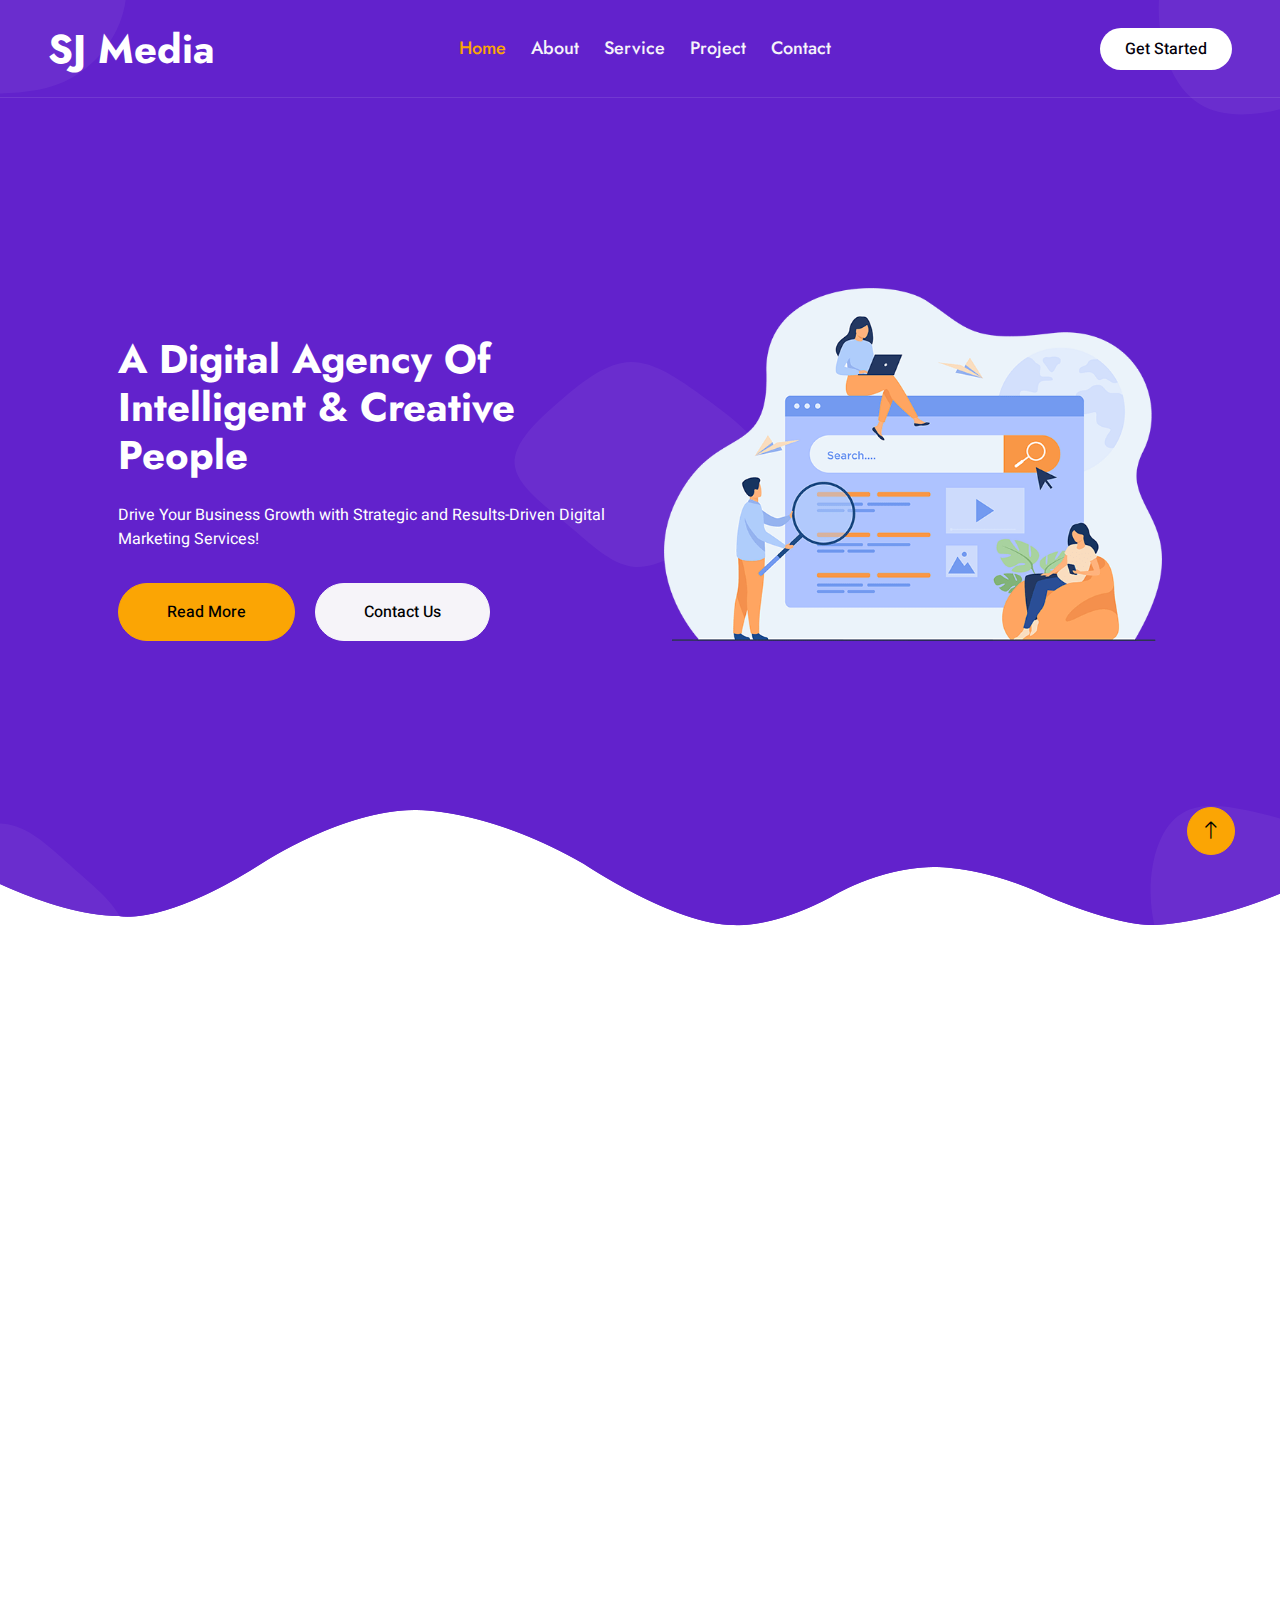
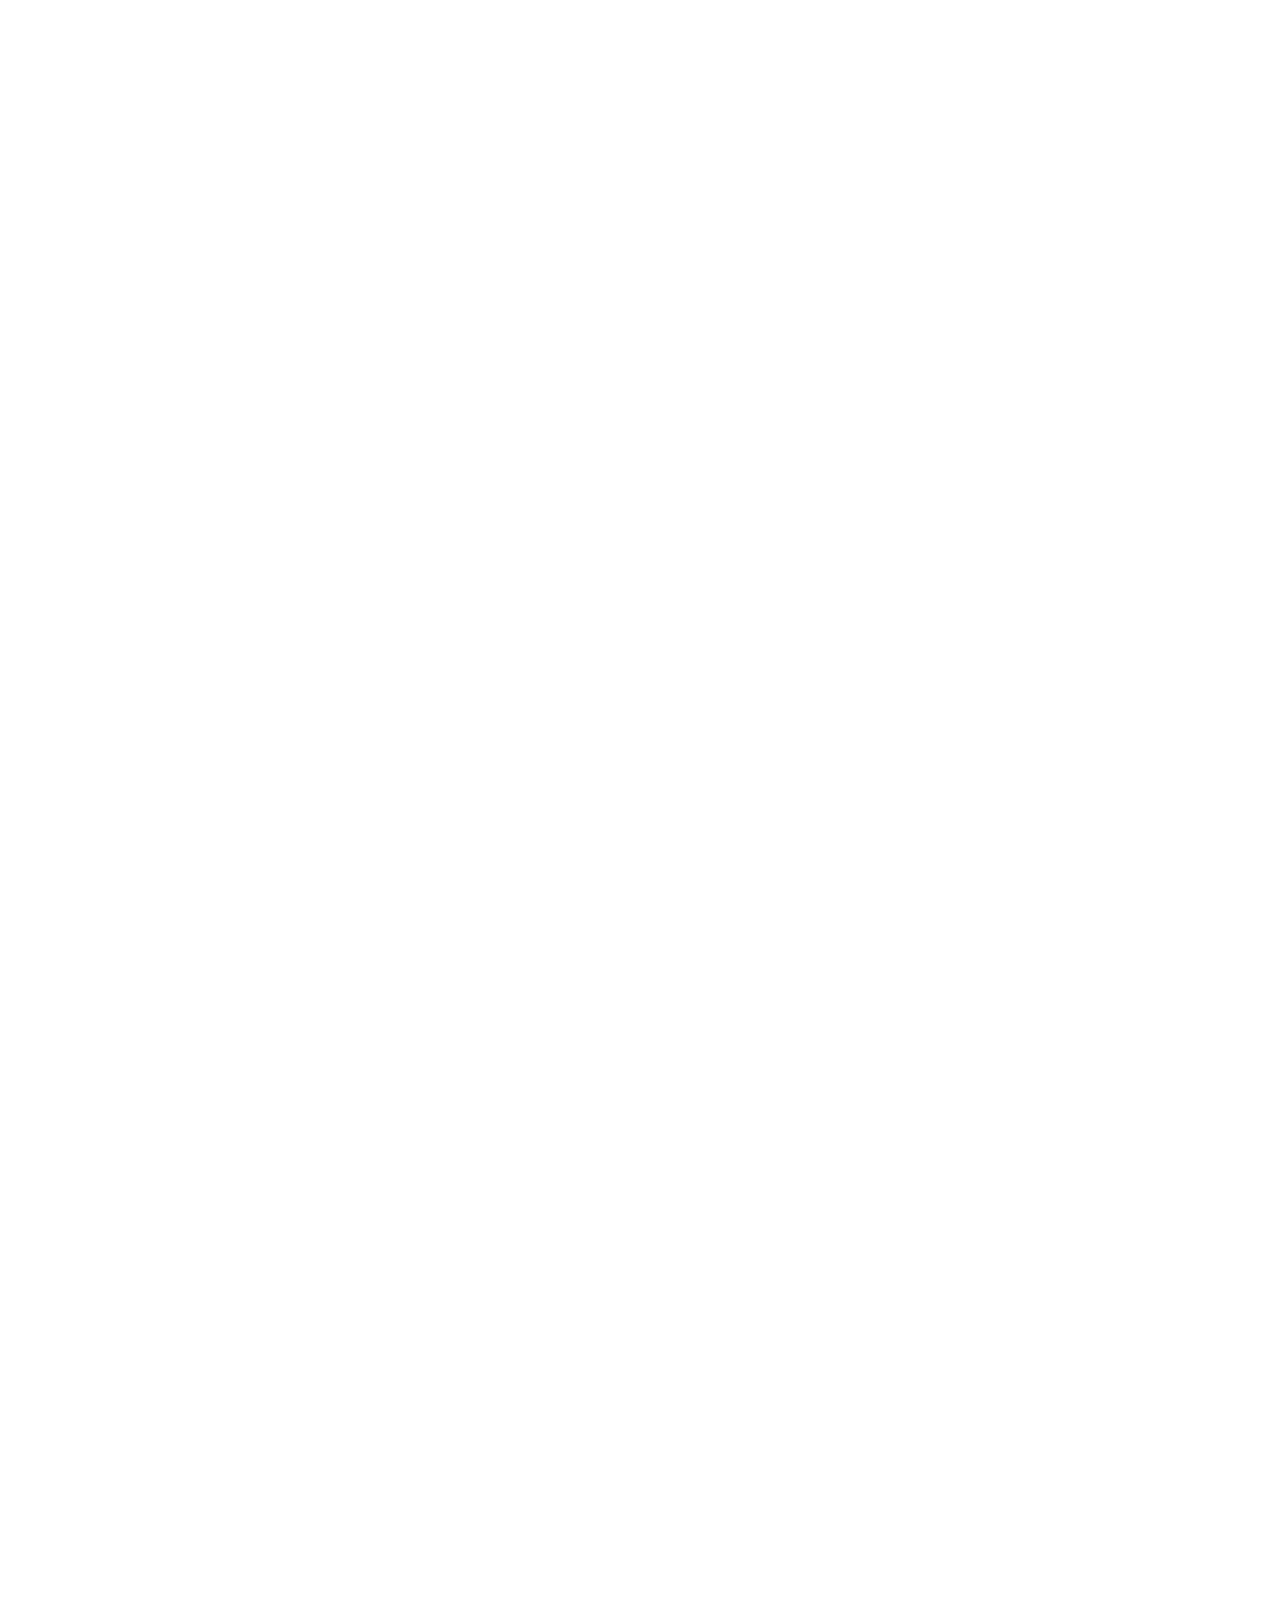
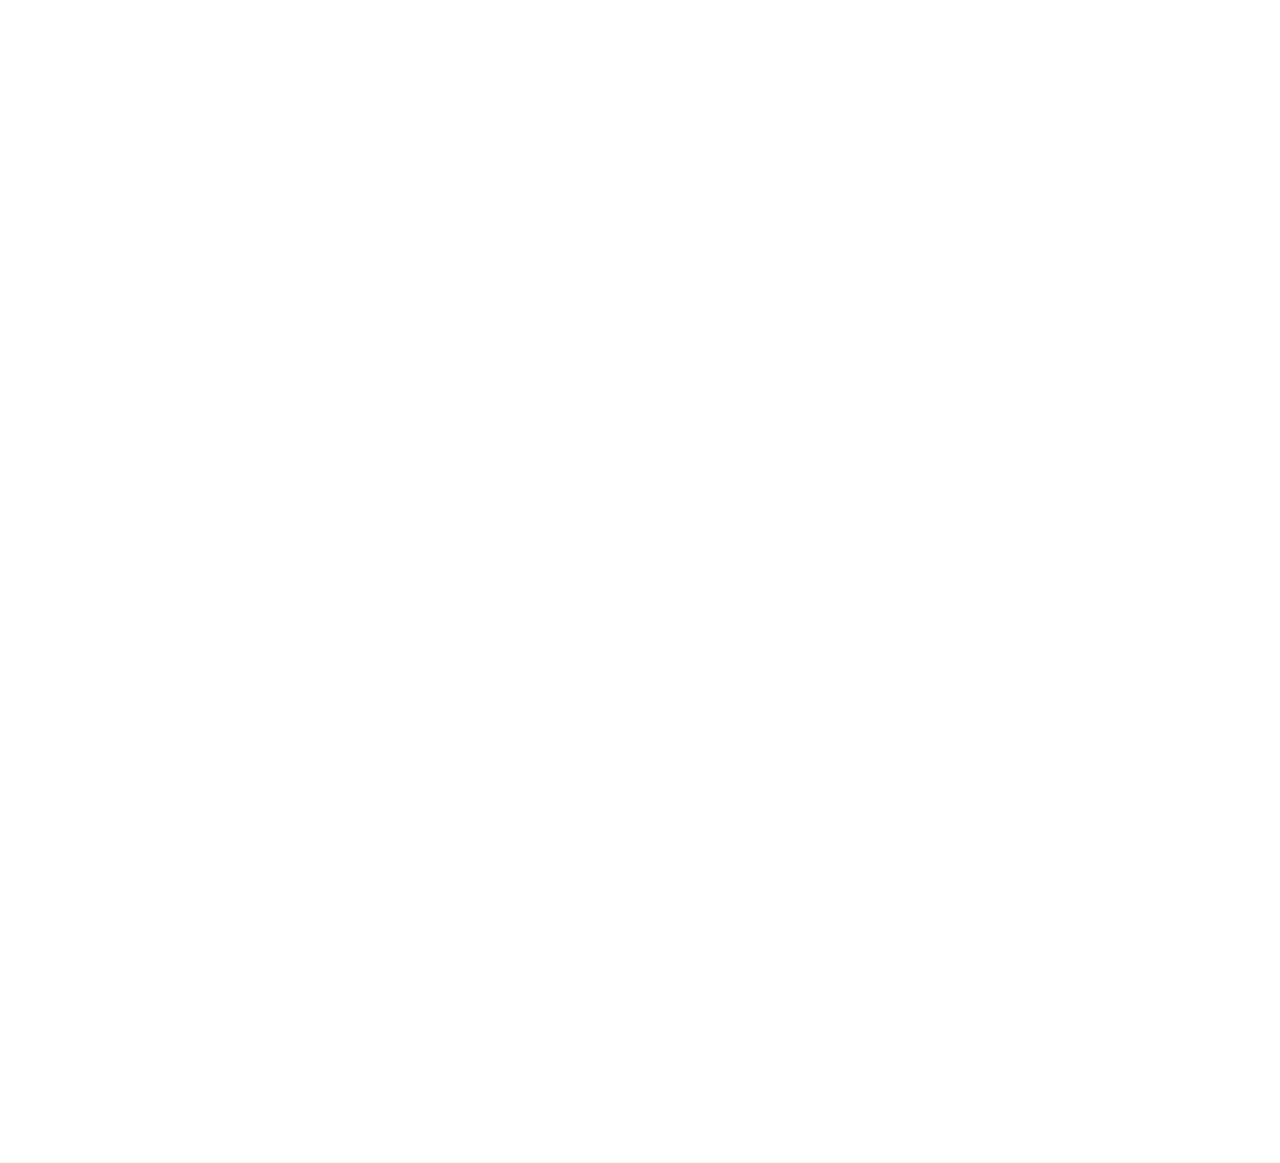
<file: index.html>
<!DOCTYPE html>
<html lang="en">

<head>
    <meta charset="utf-8">
    <title>SJ Media</title>
    <meta content="width=device-width, initial-scale=1.0" name="viewport">
    <meta content="" name="keywords">
    <meta content="" name="description">


    <!-- Google Web Fonts -->
    <link rel="preconnect" href="https://fonts.googleapis.com">
    <link rel="preconnect" href="https://fonts.gstatic.com" crossorigin>
    <link href="https://fonts.googleapis.com/css2?family=Heebo:wght@400;500&family=Jost:wght@500;600;700&display=swap" rel="stylesheet"> 

    <!-- Icon Font Stylesheet -->
    <link href="https://cdnjs.cloudflare.com/ajax/libs/font-awesome/5.10.0/css/all.min.css" rel="stylesheet">
    <link href="https://cdn.jsdelivr.net/npm/bootstrap-icons@1.4.1/font/bootstrap-icons.css" rel="stylesheet">

    <!-- Libraries Stylesheet -->
    <link href="lib/animate/animate.min.css" rel="stylesheet">
    <link href="lib/owlcarousel/assets/owl.carousel.min.css" rel="stylesheet">
    <link href="lib/lightbox/css/lightbox.min.css" rel="stylesheet">

    <!-- Customized Bootstrap Stylesheet -->
    <link href="css/bootstrap.min.css" rel="stylesheet">

    <!-- Template Stylesheet -->
    <link href="css/style.css" rel="stylesheet">
</head>

<body>
    <div class="container-xxl bg-white p-0">
        <!-- Spinner Start -->
        <div id="spinner" class="show bg-white position-fixed translate-middle w-100 vh-100 top-50 start-50 d-flex align-items-center justify-content-center">
            <div class="spinner-grow text-primary" style="width: 3rem; height: 3rem;" role="status">
                <span class="sr-only">Loading...</span>
            </div>
        </div>
        <!-- Spinner End -->


        <!-- Navbar & Hero Start -->
        <div class="container-xxl position-relative p-0">
            <nav class="navbar navbar-expand-lg navbar-light px-4 px-lg-5 py-3 py-lg-0">
                <a href="" class="navbar-brand p-0">
                    <h1 class="m-0">SJ Media</h1>
                    <!-- <img src="img/logo.png" alt="Logo"> -->
                </a>
                <button class="navbar-toggler" type="button" data-bs-toggle="collapse" data-bs-target="#navbarCollapse">
                    <span class="fa fa-bars"></span>
                </button>
                <div class="collapse navbar-collapse" id="navbarCollapse">
                    <div class="navbar-nav mx-auto py-0">
                        <a href="index.html" class="nav-item nav-link active">Home</a>
                        <a href="about.html" class="nav-item nav-link">About</a>
                        <a href="service.html" class="nav-item nav-link">Service</a>
                        <a href="project.html" class="nav-item nav-link">Project</a>
                       
                        <a href="contact.html" class="nav-item nav-link">Contact</a>
                    </div>
                    <a href="about.html" class="btn rounded-pill py-2 px-4 ms-3 d-none d-lg-block">Get Started</a>
                </div>
            </nav>

            <div class="container-xxl bg-primary hero-header">
                <div class="container px-lg-5">
                    <div class="row g-5 align-items-end">
                        <div class="col-lg-6 text-center text-lg-start">
                            <h1 class="text-white mb-4 animated slideInDown">A Digital Agency Of Intelligent & Creative People</h1>
                            <p class="text-white pb-3 animated slideInDown">Drive Your Business Growth with Strategic and Results-Driven Digital Marketing Services!</p>
                            <a href="about.html" class="btn btn-secondary py-sm-3 px-sm-5 rounded-pill me-3 animated slideInLeft">Read More</a>
                            <a href="contact.html" class="btn btn-light py-sm-3 px-sm-5 rounded-pill animated slideInRight">Contact Us</a>
                        </div>
                        <div class="col-lg-6 text-center text-lg-start">
                            <img class="img-fluid animated zoomIn" src="img/hero.png" alt="">
                        </div>
                    </div>
                </div>
            </div>
        </div>
        <!-- Navbar & Hero End -->


        <!-- Feature Start -->
        <div class="container-xxl py-5">
            <div class="container py-5 px-lg-5">
                <div class="row g-4">
                    <div class="col-lg-4 wow fadeInUp" data-wow-delay="0.1s">
                        <div class="feature-item bg-light rounded text-center p-4">
                            <i class="fa fa-3x fa-mail-bulk text-primary mb-4"></i>
                            <h5 class="mb-3">Digital Marketing</h5>
                            <p class="m-0">We specialize in delivering innovative and customized digital marketing solutions that drive measurable results.</p>
                        </div>
                    </div>
                    <div class="col-lg-4 wow fadeInUp" data-wow-delay="0.3s">
                        <div class="feature-item bg-light rounded text-center p-4">
                            <i class="fa fa-3x fa-search text-primary mb-4"></i>
                            <h5 class="mb-3">SEO & Backlinks</h5>
                            <p class="m-0">By optimizing your website and acquiring links from reputable websites, it rank higher on search engines.</p>
                        </div>
                    </div>
                    <div class="col-lg-4 wow fadeInUp" data-wow-delay="0.5s">
                        <div class="feature-item bg-light rounded text-center p-4">
                            <i class="fa fa-3x fa-laptop-code text-primary mb-4"></i>
                            <h5 class="mb-3">Design & Development</h5>
                            <p class="m-0">We combine cutting-edge design to deliver exceptional user experiences and measurable results for businesses.</p>
                    </div>
                </div>
            </div>
        </div>
        <!-- Feature End -->


        <!-- About Start -->
        <div class="container-xxl py-5">
            <div class="container py-5 px-lg-5">
                <div class="row g-5 align-items-center">
                    <div class="col-lg-6 wow fadeInUp" data-wow-delay="0.1s">
                        <p class="section-title text-secondary">About Us<span></span></p>
                        <h1 class="mb-5">Digital Solution</h1>
                        <p class="mb-4">Our success as a digital marketing agency is measured by our ability to deliver results for our clients. This includes increasing website traffic, generating leads and conversions, and ultimately driving revenue growth for our clients' businesses.</p>
                        <div class="skill mb-4">
                            <div class="d-flex justify-content-between">
                                <p class="mb-2">Digital Marketing</p>
                                <p class="mb-2">85%</p>
                            </div>
                            <div class="progress">
                                <div class="progress-bar bg-primary" role="progressbar" aria-valuenow="85" aria-valuemin="0" aria-valuemax="100"></div>
                            </div>
                        </div>
                        <div class="skill mb-4">
                            <div class="d-flex justify-content-between">
                                <p class="mb-2">SEO & Backlinks</p>
                                <p class="mb-2">90%</p>
                            </div>
                            <div class="progress">
                                <div class="progress-bar bg-secondary" role="progressbar" aria-valuenow="90" aria-valuemin="0" aria-valuemax="100"></div>
                            </div>
                        </div>
                        <div class="skill mb-4">
                            <div class="d-flex justify-content-between">
                                <p class="mb-2">Design & Development</p>
                                <p class="mb-2">95%</p>
                            </div>
                            <div class="progress">
                                <div class="progress-bar bg-dark" role="progressbar" aria-valuenow="95" aria-valuemin="0" aria-valuemax="100"></div>
                            </div>
                        </div>
                        <a href="about.html" class="btn btn-primary py-sm-3 px-sm-5 rounded-pill mt-3">Read More</a>
                    </div>
                    <div class="col-lg-6">
                        <img class="img-fluid wow zoomIn" data-wow-delay="0.5s" src="img/about.png">
                    </div>
                </div>
            </div>
        </div>
        <!-- About End -->


        <!-- Facts Start -->
        <!--
        <div class="container-xxl bg-primary fact py-5 wow fadeInUp" data-wow-delay="0.1s">
            <div class="container py-5 px-lg-5">
                <div class="row g-4">
                    <div class="col-md-6 col-lg-3 text-center wow fadeIn" data-wow-delay="0.1s">
                        <i class="fa fa-certificate fa-3x text-secondary mb-3"></i>
                        <h1 class="text-white mb-2" data-toggle="counter-up">1234</h1>
                        <p class="text-white mb-0">Years Experience</p>
                    </div>
                    <div class="col-md-6 col-lg-3 text-center wow fadeIn" data-wow-delay="0.3s">
                        <i class="fa fa-users-cog fa-3x text-secondary mb-3"></i>
                        <h1 class="text-white mb-2" data-toggle="counter-up">1234</h1>
                        <p class="text-white mb-0">Team Members</p>
                    </div>
                    <div class="col-md-6 col-lg-3 text-center wow fadeIn" data-wow-delay="0.5s">
                        <i class="fa fa-users fa-3x text-secondary mb-3"></i>
                        <h1 class="text-white mb-2" data-toggle="counter-up">1234</h1>
                        <p class="text-white mb-0">Satisfied Clients</p>
                    </div>
                    <div class="col-md-6 col-lg-3 text-center wow fadeIn" data-wow-delay="0.7s">
                        <i class="fa fa-check fa-3x text-secondary mb-3"></i>
                        <h1 class="text-white mb-2" data-toggle="counter-up">1234</h1>
                        <p class="text-white mb-0">Compleate Projects</p>
                    </div>
                </div>
            </div>
        </div> -->
        <!-- Facts End -->


        <!-- Service Start -->
        <div class="container-xxl py-5">
            <div class="container py-5 px-lg-5">
                <div class="wow fadeInUp" data-wow-delay="0.1s">
                    <p class="section-title text-secondary justify-content-center"><span></span>Our Services<span></span></p>
                    <h1 class="text-center mb-5">What Solutions We Provide</h1>
                </div>
                <div class="row g-4">
                    <div class="col-lg-4 col-md-6 wow fadeInUp" data-wow-delay="0.1s">
                        <div class="service-item d-flex flex-column text-center rounded">
                            <div class="service-icon flex-shrink-0">
                                <i class="fa fa-search fa-2x"></i>
                            </div>
                            <h5 class="mb-3">SEO Optimization</h5>
                            <p class="m-0">Enhance Your Website's Visibility and Boost Your Online Rankings with Our SEO Optimization Services.</p>
                            <a class="btn btn-square" href=""><i class="fa fa-arrow-right"></i></a>
                        </div>
                    </div>
                    <div class="col-lg-4 col-md-6 wow fadeInUp" data-wow-delay="0.3s">
                        <div class="service-item d-flex flex-column text-center rounded">
                            <div class="service-icon flex-shrink-0">
                                <i class="fa fa-laptop-code fa-2x"></i>
                            </div>
                            <h5 class="mb-3">Web Design</h5>
                            <p class="m-0">Elevate your brand's online image with stunning and user-friendly web designs crafted by our expert team.</p>
                            <a class="btn btn-square" href=""><i class="fa fa-arrow-right"></i></a>
                        </div>
                    </div>
                    <div class="col-lg-4 col-md-6 wow fadeInUp" data-wow-delay="0.5s">
                        <div class="service-item d-flex flex-column text-center rounded">
                            <div class="service-icon flex-shrink-0">
                                <i class="fab fa-facebook-f fa-2x"></i>
                            </div>
                            <h5 class="mb-3">Social Media Marketing</h5>
                            <p class="m-0">Boost Your Brand's Reach and Engagement with our Targeted Social Media Marketing Services.</p>
                            <a class="btn btn-square" href=""><i class="fa fa-arrow-right"></i></a>
                        </div>
                    </div>
                    <div class="col-lg-4 col-md-6 wow fadeInUp" data-wow-delay="0.1s">
                        <div class="service-item d-flex flex-column text-center rounded">
                            <div class="service-icon flex-shrink-0">
                                <i class="fa fa-mail-bulk fa-2x"></i>
                            </div>
                            <h5 class="mb-3">Email Marketing</h5>
                            <p class="m-0">Maximize Your ROI and Build Lasting Customer Relationships with our Targeted Email Marketing Strategies.</p>
                            <a class="btn btn-square" href=""><i class="fa fa-arrow-right"></i></a>
                        </div>
                    </div>
                    <div class="col-lg-4 col-md-6 wow fadeInUp" data-wow-delay="0.3s">
                        <div class="service-item d-flex flex-column text-center rounded">
                            <div class="service-icon flex-shrink-0">
                                <i class="fa fa-thumbs-up fa-2x"></i>
                            </div>
                            <h5 class="mb-3">PPC Advertising</h5>
                            <p class="m-0">Maximize Your ROI and Reach Your Target Audience with Our Precision-Targeted PPC Advertising Services.</p>
                            <a class="btn btn-square" href=""><i class="fa fa-arrow-right"></i></a>
                        </div>
                    </div>
                    <div class="col-lg-4 col-md-6 wow fadeInUp" data-wow-delay="0.5s">
                        <div class="service-item d-flex flex-column text-center rounded">
                            <div class="service-icon flex-shrink-0">
                                <i class="fab fa-android fa-2x"></i>
                            </div>
                            <h5 class="mb-3">Content Creation</h5>
                            <p class="m-0">Captivate Your Audience and Elevate Your Brand with Our High-Quality Content Creation Services.</p>
                            <a class="btn btn-square" href=""><i class="fa fa-arrow-right"></i></a>
                        </div>
                    </div>
                </div>
            </div>
        </div>
        <!-- Service End -->


        <!-- Newsletter Start -->
        <div class="container-xxl bg-primary newsletter py-5 wow fadeInUp" data-wow-delay="0.1s">
            <div class="container py-5 px-lg-5">
                <div class="row justify-content-center">
                    <div class="col-lg-7 text-center">
                        <p class="section-title text-white justify-content-center"><span></span>Newsletter<span></span></p>
                        <h1 class="text-center text-white mb-4">Stay Always In Touch</h1>
                        <p class="text-white mb-4">Get in touch for the latest news and updates from our digital marketing agency. From new service offerings to successful client campaigns, we strive to keep you informed and inspired with our monthly newsletter.

                        </p>
                        <div class="position-relative w-100 mt-3">
                            <input class="form-control border-0 rounded-pill w-100 ps-4 pe-5" type="text" placeholder="Enter Your Email" style="height: 48px;">
                            <button type="button" class="btn shadow-none position-absolute top-0 end-0 mt-1 me-2"><i class="fa fa-paper-plane text-primary fs-4"></i></button>
                        </div>
                    </div>
                </div>
            </div>
        </div>
        <!-- Newsletter End -->


        <!-- Projects Start -->
        <!--
        <div class="container-xxl py-5">
            <div class="container py-5 px-lg-5">
                <div class="wow fadeInUp" data-wow-delay="0.1s">
                    <p class="section-title text-secondary justify-content-center"><span></span>Our Projects<span></span></p>
                    <h1 class="text-center mb-5">Recently Completed Projects</h1>
                </div>
                <div class="row mt-n2 wow fadeInUp" data-wow-delay="0.3s">
                    <div class="col-12 text-center">
                        <ul class="list-inline mb-5" id="portfolio-flters">
                            <li class="mx-2 active" data-filter="*">All</li>
                            <li class="mx-2" data-filter=".first">Web Design</li>
                            <li class="mx-2" data-filter=".second">Graphic Design</li>
                        </ul>
                    </div>
                </div>
                <div class="row g-4 portfolio-container">
                    <div class="col-lg-4 col-md-6 portfolio-item first wow fadeInUp" data-wow-delay="0.1s">
                        <div class="rounded overflow-hidden">
                            <div class="position-relative overflow-hidden">
                                <img class="img-fluid w-100" src="img/portfolio-1.jpg" alt="">
                                <div class="portfolio-overlay">
                                    <a class="btn btn-square btn-outline-light mx-1" href="img/portfolio-1.jpg" data-lightbox="portfolio"><i class="fa fa-eye"></i></a>
                                    <a class="btn btn-square btn-outline-light mx-1" href=""><i class="fa fa-link"></i></a>
                                </div>
                            </div>
                            <div class="bg-light p-4">
                                <p class="text-primary fw-medium mb-2">UI / UX Design</p>
                                <h5 class="lh-base mb-0">Digital Agency Website Design And Development</a>
                            </div>
                        </div>
                    </div>
                    <div class="col-lg-4 col-md-6 portfolio-item second wow fadeInUp" data-wow-delay="0.3s">
                        <div class="rounded overflow-hidden">
                            <div class="position-relative overflow-hidden">
                                <img class="img-fluid w-100" src="img/portfolio-2.jpg" alt="">
                                <div class="portfolio-overlay">
                                    <a class="btn btn-square btn-outline-light mx-1" href="img/portfolio-2.jpg" data-lightbox="portfolio"><i class="fa fa-eye"></i></a>
                                    <a class="btn btn-square btn-outline-light mx-1" href=""><i class="fa fa-link"></i></a>
                                </div>
                            </div>
                            <div class="bg-light p-4">
                                <p class="text-primary fw-medium mb-2">UI / UX Design</p>
                                <h5 class="lh-base mb-0">Digital Agency Website Design And Development</a>
                            </div>
                        </div>
                    </div>
                    <div class="col-lg-4 col-md-6 portfolio-item first wow fadeInUp" data-wow-delay="0.5s">
                        <div class="rounded overflow-hidden">
                            <div class="position-relative overflow-hidden">
                                <img class="img-fluid w-100" src="img/portfolio-3.jpg" alt="">
                                <div class="portfolio-overlay">
                                    <a class="btn btn-square btn-outline-light mx-1" href="img/portfolio-3.jpg" data-lightbox="portfolio"><i class="fa fa-eye"></i></a>
                                    <a class="btn btn-square btn-outline-light mx-1" href=""><i class="fa fa-link"></i></a>
                                </div>
                            </div>
                            <div class="bg-light p-4">
                                <p class="text-primary fw-medium mb-2">UI / UX Design</p>
                                <h5 class="lh-base mb-0">Digital Agency Website Design And Development</a>
                            </div>
                        </div>
                    </div>
                    <div class="col-lg-4 col-md-6 portfolio-item second wow fadeInUp" data-wow-delay="0.1s">
                        <div class="rounded overflow-hidden">
                            <div class="position-relative overflow-hidden">
                                <img class="img-fluid w-100" src="img/portfolio-4.jpg" alt="">
                                <div class="portfolio-overlay">
                                    <a class="btn btn-square btn-outline-light mx-1" href="img/portfolio-4.jpg" data-lightbox="portfolio"><i class="fa fa-eye"></i></a>
                                    <a class="btn btn-square btn-outline-light mx-1" href=""><i class="fa fa-link"></i></a>
                                </div>
                            </div>
                            <div class="bg-light p-4">
                                <p class="text-primary fw-medium mb-2">UI / UX Design</p>
                                <h5 class="lh-base mb-0">Digital Agency Website Design And Development</a>
                            </div>
                        </div>
                    </div>
                    <div class="col-lg-4 col-md-6 portfolio-item first wow fadeInUp" data-wow-delay="0.3s">
                        <div class="rounded overflow-hidden">
                            <div class="position-relative overflow-hidden">
                                <img class="img-fluid w-100" src="img/portfolio-5.jpg" alt="">
                                <div class="portfolio-overlay">
                                    <a class="btn btn-square btn-outline-light mx-1" href="img/portfolio-5.jpg" data-lightbox="portfolio"><i class="fa fa-eye"></i></a>
                                    <a class="btn btn-square btn-outline-light mx-1" href=""><i class="fa fa-link"></i></a>
                                </div>
                            </div>
                            <div class="bg-light p-4">
                                <p class="text-primary fw-medium mb-2">UI / UX Design</p>
                                <h5 class="lh-base mb-0">Digital Agency Website Design And Development</a>
                            </div>
                        </div>
                    </div>
                    <div class="col-lg-4 col-md-6 portfolio-item second wow fadeInUp" data-wow-delay="0.5s">
                        <div class="rounded overflow-hidden">
                            <div class="position-relative overflow-hidden">
                                <img class="img-fluid w-100" src="img/portfolio-6.jpg" alt="">
                                <div class="portfolio-overlay">
                                    <a class="btn btn-square btn-outline-light mx-1" href="img/portfolio-6.jpg" data-lightbox="portfolio"><i class="fa fa-eye"></i></a>
                                    <a class="btn btn-square btn-outline-light mx-1" href=""><i class="fa fa-link"></i></a>
                                </div>
                            </div>
                            <div class="bg-light p-4">
                                <p class="text-primary fw-medium mb-2">UI / UX Design</p>
                                <h5 class="lh-base mb-0">Digital Agency Website Design And Development</a>
                            </div>
                        </div>
                    </div>
                </div>
            </div>
        </div> -->
        <!-- Projects End -->


        <!-- Testimonial Start -->
        <!--
        <div class="container-xxl py-5 wow fadeInUp" data-wow-delay="0.1s">
            <div class="container py-5 px-lg-5">
                <p class="section-title text-secondary justify-content-center"><span></span>Testimonial<span></span></p>
                <h1 class="text-center mb-5">What Say Our Clients!</h1>
                <div class="owl-carousel testimonial-carousel">
                    <div class="testimonial-item bg-light rounded my-4">
                        <p class="fs-5"><i class="fa fa-quote-left fa-4x text-primary mt-n4 me-3"></i>Diam dolor diam ipsum sit. Aliqu diam amet diam et eos. Clita erat ipsum et lorem et sit sed stet lorem sit clita duo justo.</p>
                        <div class="d-flex align-items-center">
                            <img class="img-fluid flex-shrink-0 rounded-circle" src="img/testimonial-1.jpg" style="width: 65px; height: 65px;">
                            <div class="ps-4">
                                <h5 class="mb-1">Client Name</h5>
                                <span>Profession</span>
                            </div>
                        </div>
                    </div>
                    <div class="testimonial-item bg-light rounded my-4">
                        <p class="fs-5"><i class="fa fa-quote-left fa-4x text-primary mt-n4 me-3"></i>Diam dolor diam ipsum sit. Aliqu diam amet diam et eos. Clita erat ipsum et lorem et sit sed stet lorem sit clita duo justo.</p>
                        <div class="d-flex align-items-center">
                            <img class="img-fluid flex-shrink-0 rounded-circle" src="img/testimonial-2.jpg" style="width: 65px; height: 65px;">
                            <div class="ps-4">
                                <h5 class="mb-1">Client Name</h5>
                                <span>Profession</span>
                            </div>
                        </div>
                    </div>
                    <div class="testimonial-item bg-light rounded my-4">
                        <p class="fs-5"><i class="fa fa-quote-left fa-4x text-primary mt-n4 me-3"></i>Diam dolor diam ipsum sit. Aliqu diam amet diam et eos. Clita erat ipsum et lorem et sit sed stet lorem sit clita duo justo.</p>
                        <div class="d-flex align-items-center">
                            <img class="img-fluid flex-shrink-0 rounded-circle" src="img/testimonial-3.jpg" style="width: 65px; height: 65px;">
                            <div class="ps-4">
                                <h5 class="mb-1">Client Name</h5>
                                <span>Profession</span>
                            </div>
                        </div>
                    </div>
                </div>
            </div>
        </div>-->
        <!-- Testimonial End -->


        <!-- Team Start -->
        <!--
        <div class="container-xxl py-5">
            <div class="container py-5 px-lg-5">
                <div class="wow fadeInUp" data-wow-delay="0.1s">
                    <p class="section-title text-secondary justify-content-center"><span></span>Our Team<span></span></p>
                    <h1 class="text-center mb-5">Our Team Members</h1>
                </div>
                <div class="row g-4">
                    <div class="col-lg-4 col-md-6 wow fadeInUp" data-wow-delay="0.1s">
                        <div class="team-item bg-light rounded">
                            <div class="text-center border-bottom p-4">
                                <img class="img-fluid rounded-circle mb-4" src="img/team-1.jpg" alt="">
                                <h5>John Doe</h5>
                                <span>CEO & Founder</span>
                            </div>
                            <div class="d-flex justify-content-center p-4">
                                <a class="btn btn-square mx-1" href=""><i class="fab fa-facebook-f"></i></a>
                                <a class="btn btn-square mx-1" href=""><i class="fab fa-twitter"></i></a>
                                <a class="btn btn-square mx-1" href=""><i class="fab fa-instagram"></i></a>
                                <a class="btn btn-square mx-1" href=""><i class="fab fa-linkedin-in"></i></a>
                            </div>
                        </div>
                    </div>
                    <div class="col-lg-4 col-md-6 wow fadeInUp" data-wow-delay="0.3s">
                        <div class="team-item bg-light rounded">
                            <div class="text-center border-bottom p-4">
                                <img class="img-fluid rounded-circle mb-4" src="img/team-2.jpg" alt="">
                                <h5>Jessica Brown</h5>
                                <span>Web Designer</span>
                            </div>
                            <div class="d-flex justify-content-center p-4">
                                <a class="btn btn-square mx-1" href=""><i class="fab fa-facebook-f"></i></a>
                                <a class="btn btn-square mx-1" href=""><i class="fab fa-twitter"></i></a>
                                <a class="btn btn-square mx-1" href=""><i class="fab fa-instagram"></i></a>
                                <a class="btn btn-square mx-1" href=""><i class="fab fa-linkedin-in"></i></a>
                            </div>
                        </div>
                    </div>
                    <div class="col-lg-4 col-md-6 wow fadeInUp" data-wow-delay="0.5s">
                        <div class="team-item bg-light rounded">
                            <div class="text-center border-bottom p-4">
                                <img class="img-fluid rounded-circle mb-4" src="img/team-3.jpg" alt="">
                                <h5>Tony Johnson</h5>
                                <span>SEO Expert</span>
                            </div>
                            <div class="d-flex justify-content-center p-4">
                                <a class="btn btn-square mx-1" href=""><i class="fab fa-facebook-f"></i></a>
                                <a class="btn btn-square mx-1" href=""><i class="fab fa-twitter"></i></a>
                                <a class="btn btn-square mx-1" href=""><i class="fab fa-instagram"></i></a>
                                <a class="btn btn-square mx-1" href=""><i class="fab fa-linkedin-in"></i></a>
                            </div>
                        </div>
                    </div>
                </div>
            </div>
        </div>-->
        <!-- Team End -->
        

        <!-- Footer Start -->
        <div class="container-fluid bg-primary text-light footer wow fadeIn" data-wow-delay="0.1s">
            <div class="container py-5 px-lg-5">
                <div class="row g-5">
                    <div class="col-md-6 col-lg-3">
                        <p class="section-title text-white h5 mb-4">Address<span></span></p>
                        <p><i class="fa fa-map-marker-alt me-3"></i>Max Planck Ring 7, Ilmenau, Germany</p>
                        <p><i class="fa fa-phone-alt me-3"></i>+49 1746344155</p>
                        <p><i class="fa fa-envelope me-3"></i>smma@sjmedia.tech</p>
                        <div class="d-flex pt-2">
                            <a class="btn btn-outline-light btn-social" href="https://www.facebook.com/profile.php?id=100090872180916&is_tour_dismissed=true"><i class="fab fa-facebook-f"></i></a>
                            <a class="btn btn-outline-light btn-social" href="https://twitter.com/SJMedia109110"><i class="fab fa-twitter"></i></a>
                            <a class="btn btn-outline-light btn-social" href="https://www.instagram.com/sjmedia20/"><i class="fab fa-instagram"></i></a>
                            <a class="btn btn-outline-light btn-social" href="https://www.linkedin.com/in/sj-media-55a3b926a/"><i class="fab fa-linkedin-in"></i></a>
                        </div>
                    </div>
                    <div class="col-md-6 col-lg-3">
                        <p class="section-title text-white h5 mb-4">Quick Link<span></span></p>
                        <a class="btn btn-link" href="">About Us</a>
                        <a class="btn btn-link" href="">Contact Us</a>
                        <a class="btn btn-link" href="">Privacy Policy</a>
                        <a class="btn btn-link" href="">Terms & Condition</a>
                        <a class="btn btn-link" href="">Career</a>
                    </div>
                    <div class="col-md-6 col-lg-3">
                        <p class="section-title text-white h5 mb-4">Gallery<span></span></p>
                        <div class="row g-2">
                            <div class="col-4">
                                <img class="img-fluid" src="img/portfolio-1.jpg" alt="Image">
                            </div>
                            <div class="col-4">
                                <img class="img-fluid" src="img/portfolio-2.jpg" alt="Image">
                            </div>
                            <div class="col-4">
                                <img class="img-fluid" src="img/portfolio-3.jpg" alt="Image">
                            </div>
                            <div class="col-4">
                                <img class="img-fluid" src="img/portfolio-4.jpg" alt="Image">
                            </div>
                            <div class="col-4">
                                <img class="img-fluid" src="img/portfolio-5.jpg" alt="Image">
                            </div>
                            <div class="col-4">
                                <img class="img-fluid" src="img/portfolio-6.jpg" alt="Image">
                            </div>
                        </div>
                    </div>
                    <div class="col-md-6 col-lg-3">
                        <p class="section-title text-white h5 mb-4">Newsletter<span></span></p>
                        <p>Get in touch for the latest news and updates from our digital marketing agency.</p>
                        <div class="position-relative w-100 mt-3">
                            <input class="form-control border-0 rounded-pill w-100 ps-4 pe-5" type="text" placeholder="Your Email" style="height: 48px;">
                            <button type="button" class="btn shadow-none position-absolute top-0 end-0 mt-1 me-2"><i class="fa fa-paper-plane text-primary fs-4"></i></button>
                        </div>
                    </div>
                </div>
            </div>
            <div class="container px-lg-5">
                <div class="copyright">
                    <div class="row">
                        <div class="col-md-6 text-center text-md-start mb-3 mb-md-0">
                            &copy; <a class="border-bottom" href="index.html">SJ Media</a>, All Right Reserved. 
							
							<!--/*** This template is free as long as you keep the footer author’s credit link/attribution link/backlink. If you'd like to use the template without the footer author’s credit link/attribution link/backlink, you can purchase the Credit Removal License from "https://htmlcodex.com/credit-removal". Thank you for your support. ***/-->
							Designed By <a class="border-bottom" href="https://umarpfolio.de">UmarPfolio</a><br><br>
                        </div>
                        <div class="col-md-6 text-center text-md-end">
                            <div class="footer-menu">
                                <a href="">Home</a>
                                <a href="">Cookies</a>
                                <a href="">Help</a>
                                <a href="">FQAs</a>
                            </div>
                        </div>
                    </div>
                </div>
            </div>
        </div>
        <!-- Footer End -->


        <!-- Back to Top -->
        <a href="#" class="btn btn-lg btn-secondary btn-lg-square back-to-top"><i class="bi bi-arrow-up"></i></a>
    </div>

    <!-- JavaScript Libraries -->
    <script src="https://code.jquery.com/jquery-3.4.1.min.js"></script>
    <script src="https://cdn.jsdelivr.net/npm/bootstrap@5.0.0/dist/js/bootstrap.bundle.min.js"></script>
    <script src="lib/wow/wow.min.js"></script>
    <script src="lib/easing/easing.min.js"></script>
    <script src="lib/waypoints/waypoints.min.js"></script>
    <script src="lib/counterup/counterup.min.js"></script>
    <script src="lib/owlcarousel/owl.carousel.min.js"></script>
    <script src="lib/isotope/isotope.pkgd.min.js"></script>
    <script src="lib/lightbox/js/lightbox.min.js"></script>

    <!-- Template Javascript -->
    <script src="js/main.js"></script>
</body>

</html>
</file>
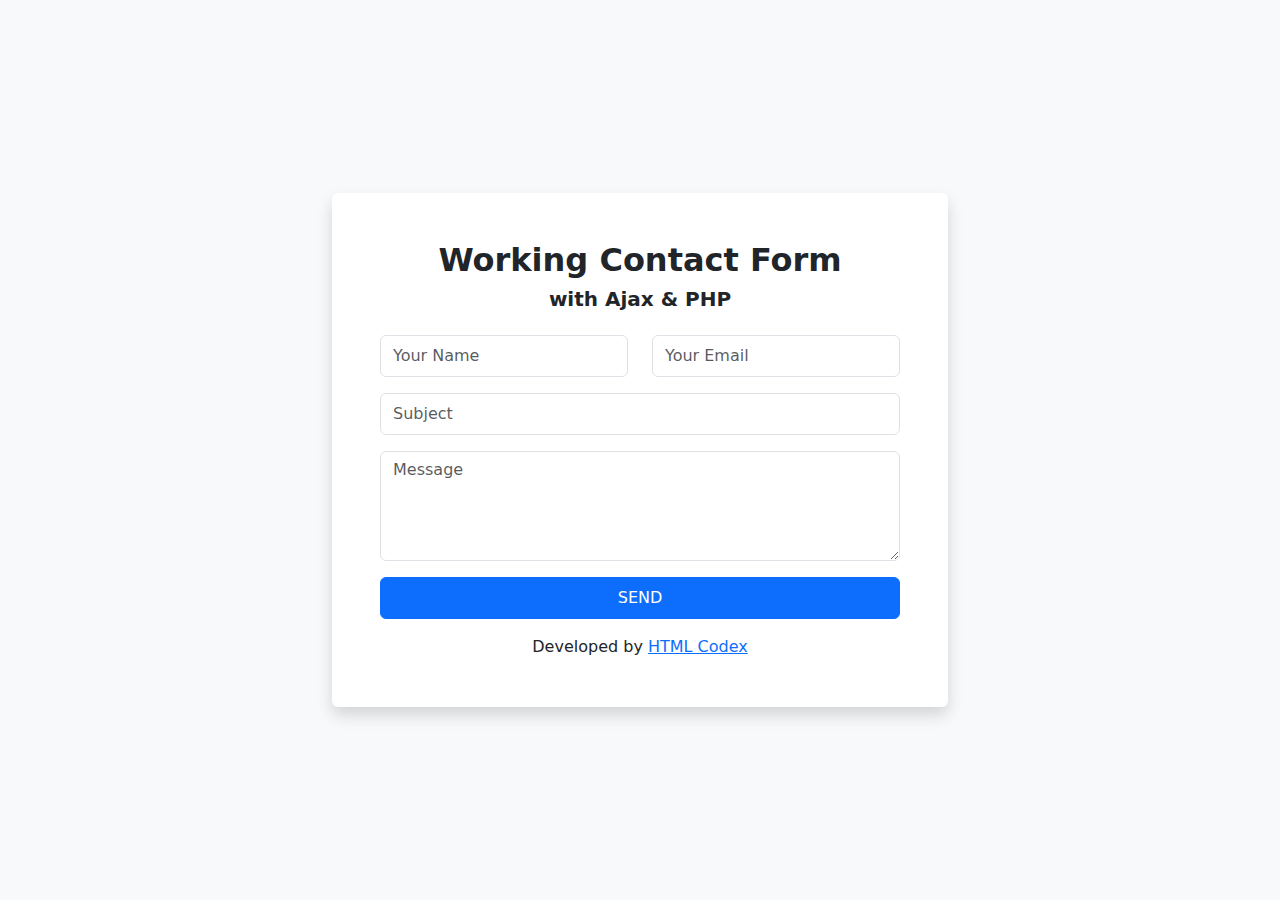
<file: contact-form/index.html>
<!DOCTYPE html>
<html lang="en">
    <head>
        <meta charset="utf-8">
        <title>HTML Codex - Contact Form</title>
        <meta name="viewport" content="width=device-width, initial-scale=1">
        <meta content="" name="keywords">
        <meta content="" name="description">

        <!-- Bootstrap v5 Stylesheet -->
        <link href="https://cdn.jsdelivr.net/npm/bootstrap@5.0.1/dist/css/bootstrap.min.css" rel="stylesheet">

        <style type="text/css">
            .contact-form .help-block ul {
                margin: 0;
                padding: 0;
                list-style-type: none;
            }
        </style>
    </head>

    <body class="bg-light">
        <!-- Contact Form Start -->
        <div class="container-fluid">
            <div class="row vh-100 align-items-center justify-content-center">
                <div class="col-lg-6 col-md-8">
                    <div class="contact-form bg-white shadow rounded p-5">
                        <h2 class="text-center fw-bold">Working Contact Form</h2>
                        <h5 class="text-center fw-bold mb-4">with Ajax & PHP</h5>
                        <div id="alertMessage"></div>
                        <form id="contactForm" novalidate="novalidate">
                            <div class="row">
                                <div class="col-sm-6 control-group">
                                    <input type="text" class="form-control py-2" id="name" placeholder="Your Name"
                                        required="required" data-validation-required-message="Please enter your name" />
                                    <p class="help-block text-danger"></p>
                                </div>
                                <div class="col-sm-6 control-group">
                                    <input type="email" class="form-control py-2" id="email" placeholder="Your Email"
                                        required="required" data-validation-required-message="Please enter your email" />
                                    <p class="help-block text-danger"></p>
                                </div>
                                <div class="col-12 control-group">
                                    <input type="text" class="form-control py-2" id="subject" placeholder="Subject"
                                        required="required" data-validation-required-message="Please enter a subject" />
                                    <p class="help-block text-danger"></p>
                                </div>
                                <div class="col-12 control-group">
                                    <textarea class="form-control" rows="4" id="message" placeholder="Message"
                                        required="required"
                                        data-validation-required-message="Please enter your message"></textarea>
                                    <p class="help-block text-danger"></p>
                                </div>
                                <div class="col-12">
                                    <button class="btn btn-primary w-100 py-2" type="submit" id="sendMessageButton">
                                        <span>SEND</span>
                                        <div class="d-none spinner-border spinner-border-sm text-light ms-3" role="status"></div>
                                    </button>
                                </div>
                            </div>
                        </form>
                        <p class="text-center mt-3 mb-0">Developed by <a href="https://htmlcodex.com">HTML Codex</a></p>
                    </div>
                </div>
            </div>
        </div>
        <!-- Contact Form End -->

        <!-- jQuery v3x -->
        <script src="https://code.jquery.com/jquery-3.6.0.min.js"></script>

        <!-- Bootstrap v5 Javascript -->
        <script src="https://cdn.jsdelivr.net/npm/bootstrap@5.0.1/dist/js/bootstrap.min.js"></script>
        
       
    </body>
</html>
</file>
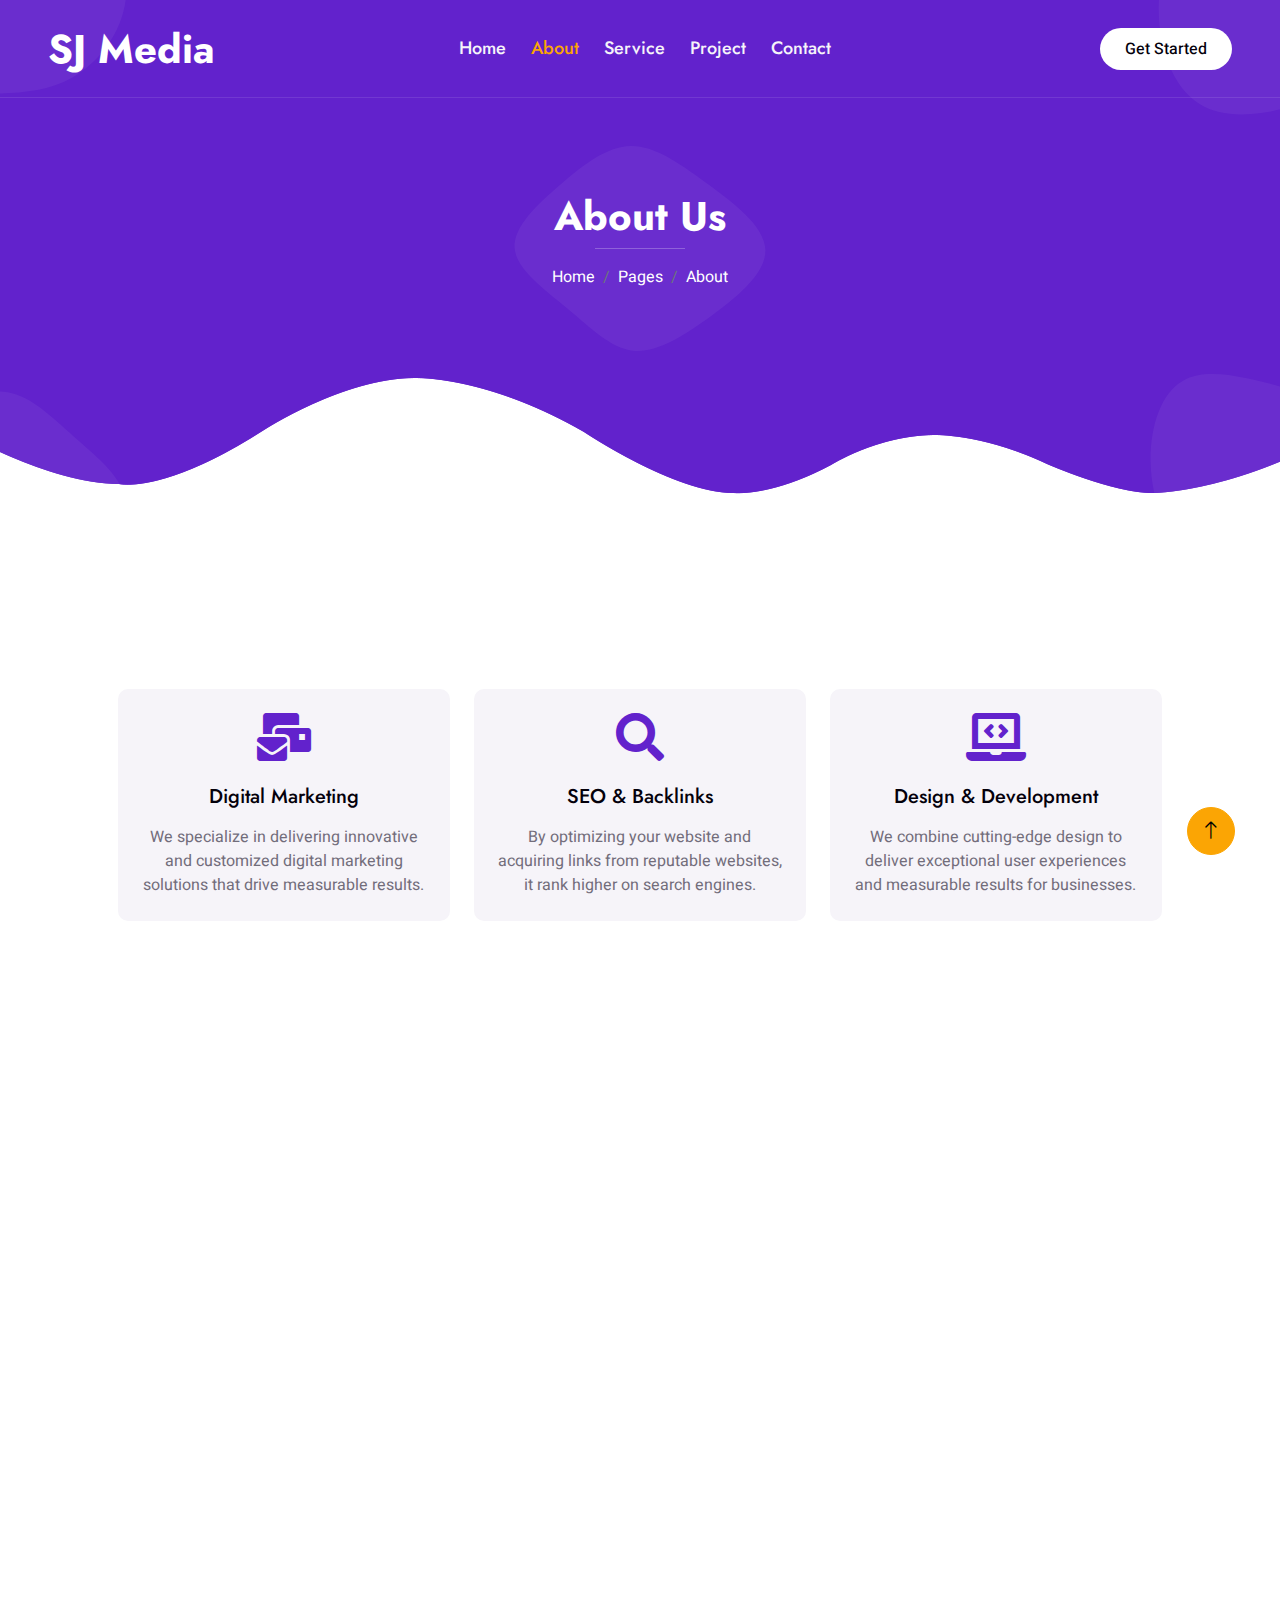
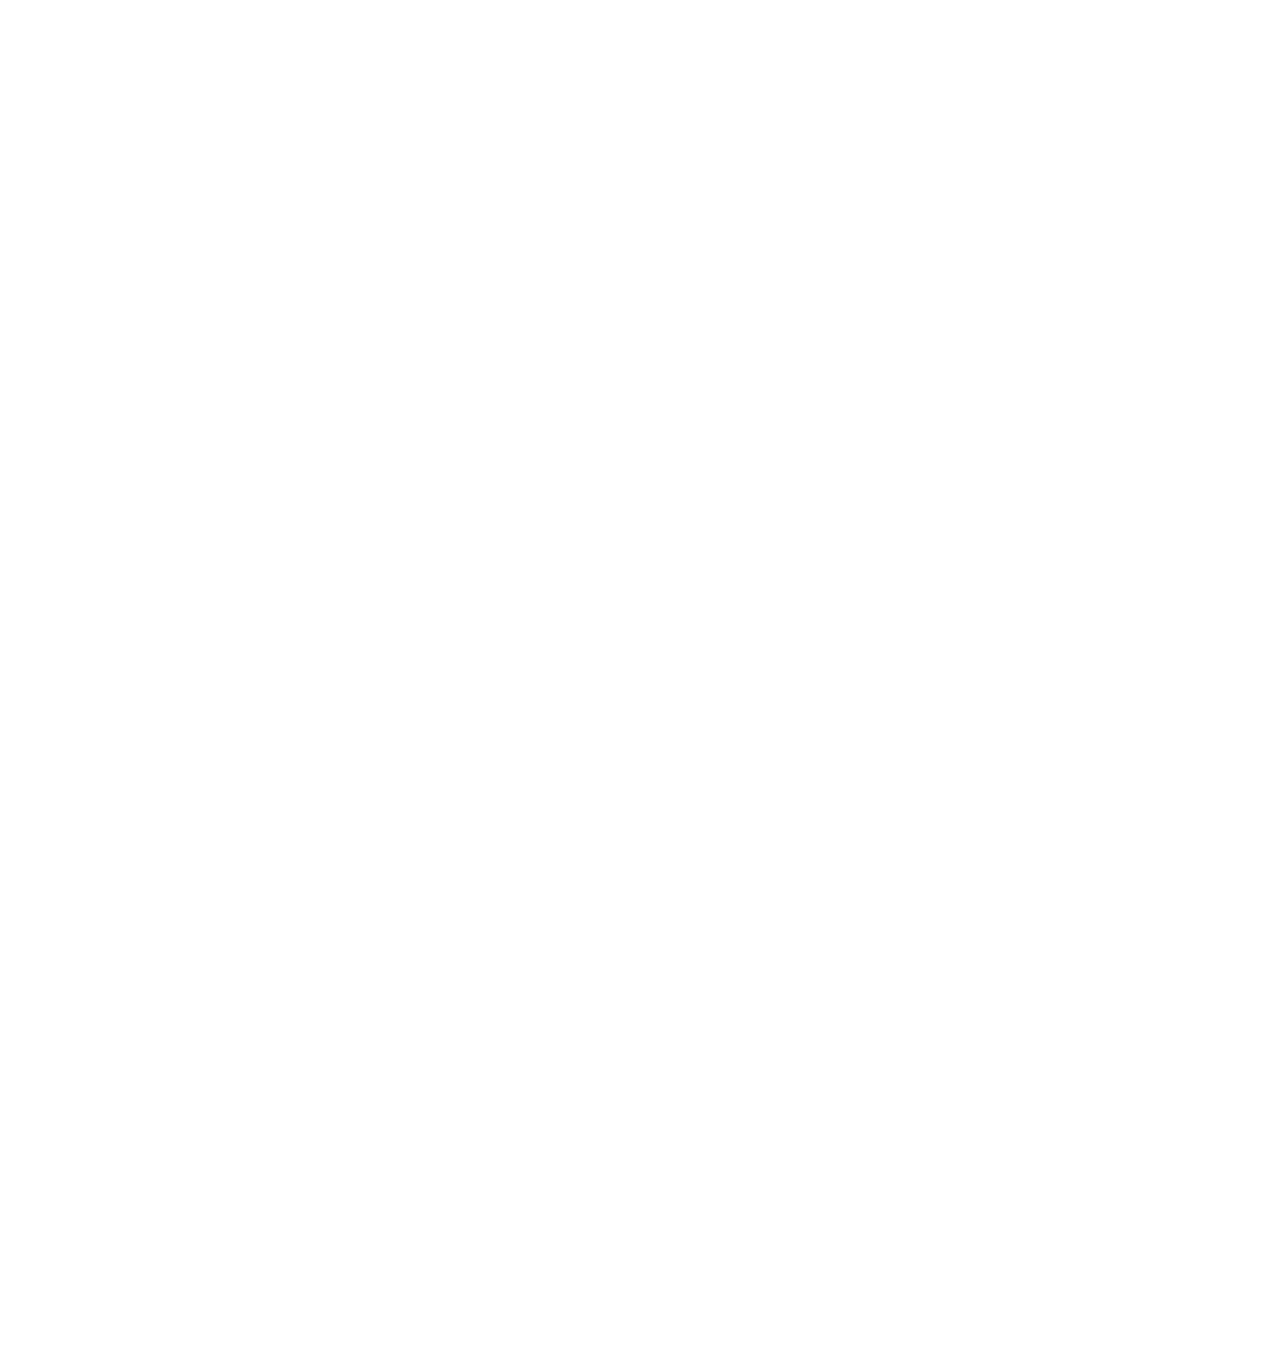
<file: about.html>
<!DOCTYPE html>
<html lang="en">

<head>
    <meta charset="utf-8">
    <title>SJ Media</title>
    <meta content="width=device-width, initial-scale=1.0" name="viewport">
    <meta content="" name="keywords">
    <meta content="" name="description">

    <!-- Favicon -->
    <link href="img/favicon.ico" rel="icon">

    <!-- Google Web Fonts -->
    <link rel="preconnect" href="https://fonts.googleapis.com">
    <link rel="preconnect" href="https://fonts.gstatic.com" crossorigin>
    <link href="https://fonts.googleapis.com/css2?family=Heebo:wght@400;500&family=Jost:wght@500;600;700&display=swap" rel="stylesheet"> 

    <!-- Icon Font Stylesheet -->
    <link href="https://cdnjs.cloudflare.com/ajax/libs/font-awesome/5.10.0/css/all.min.css" rel="stylesheet">
    <link href="https://cdn.jsdelivr.net/npm/bootstrap-icons@1.4.1/font/bootstrap-icons.css" rel="stylesheet">

    <!-- Libraries Stylesheet -->
    <link href="lib/animate/animate.min.css" rel="stylesheet">
    <link href="lib/owlcarousel/assets/owl.carousel.min.css" rel="stylesheet">
    <link href="lib/lightbox/css/lightbox.min.css" rel="stylesheet">

    <!-- Customized Bootstrap Stylesheet -->
    <link href="css/bootstrap.min.css" rel="stylesheet">

    <!-- Template Stylesheet -->
    <link href="css/style.css" rel="stylesheet">
</head>

<body>
    <div class="container-xxl bg-white p-0">
        <!-- Spinner Start -->
        <div id="spinner" class="show bg-white position-fixed translate-middle w-100 vh-100 top-50 start-50 d-flex align-items-center justify-content-center">
            <div class="spinner-grow text-primary" style="width: 3rem; height: 3rem;" role="status">
                <span class="sr-only">Loading...</span>
            </div>
        </div>
        <!-- Spinner End -->


        <!-- Navbar & Hero Start -->
        <div class="container-xxl position-relative p-0">
            <nav class="navbar navbar-expand-lg navbar-light px-4 px-lg-5 py-3 py-lg-0">
                <a href="index.html" class="navbar-brand p-0">
                    <h1 class="m-0" >SJ Media </h1>
                    <!-- <img src="img/S-1.png" alt="Logo"> -->
                </a>
                <button class="navbar-toggler" type="button" data-bs-toggle="collapse" data-bs-target="#navbarCollapse">
                    <span class="fa fa-bars"></span>
                </button>
                <div class="collapse navbar-collapse" id="navbarCollapse">
                    <div class="navbar-nav mx-auto py-0">
                        <a href="index.html" class="nav-item nav-link">Home</a>
                        <a href="about.html" class="nav-item nav-link active">About</a>
                        <a href="service.html" class="nav-item nav-link">Service</a>
                        <a href="project.html" class="nav-item nav-link">Project</a>
                       
                        <a href="contact.html" class="nav-item nav-link">Contact</a>
                    </div>
                    <a href="" class="btn rounded-pill py-2 px-4 ms-3 d-none d-lg-block">Get Started</a>
                </div>
            </nav>

            <div class="container-xxl py-5 bg-primary hero-header">
                <div class="container my-5 py-5 px-lg-5">
                    <div class="row g-5 py-5">
                        <div class="col-12 text-center">
                            <h1 class="text-white animated slideInDown">About Us</h1>
                            <hr class="bg-white mx-auto mt-0" style="width: 90px;">
                            <nav aria-label="breadcrumb">
                                <ol class="breadcrumb justify-content-center">
                                    <li class="breadcrumb-item"><a class="text-white" href="#">Home</a></li>
                                    <li class="breadcrumb-item"><a class="text-white" href="#">Pages</a></li>
                                    <li class="breadcrumb-item text-white active" aria-current="page">About</li>
                                </ol>
                            </nav>
                        </div>
                    </div>
                </div>
            </div>
        </div>
        <!-- Navbar & Hero End -->


        <!-- Feature Start -->
        <div class="container-xxl py-5">
            <div class="container py-5 px-lg-5">
                <div class="row g-4">
                    <div class="col-lg-4 wow fadeInUp" data-wow-delay="0.1s">
                        <div class="feature-item bg-light rounded text-center p-4">
                            <i class="fa fa-3x fa-mail-bulk text-primary mb-4"></i>
                            <h5 class="mb-3">Digital Marketing</h5>
                            <p class="m-0">We specialize in delivering innovative and customized digital marketing solutions that drive measurable results.</p>
                        </div>
                    </div>
                    <div class="col-lg-4 wow fadeInUp" data-wow-delay="0.3s">
                        <div class="feature-item bg-light rounded text-center p-4">
                            <i class="fa fa-3x fa-search text-primary mb-4"></i>
                            <h5 class="mb-3">SEO & Backlinks</h5>
                            <p class="m-0">By optimizing your website and acquiring links from reputable websites, it rank higher on search engines.</p>
                        </div>
                    </div>
                    <div class="col-lg-4 wow fadeInUp" data-wow-delay="0.5s">
                        <div class="feature-item bg-light rounded text-center p-4">
                            <i class="fa fa-3x fa-laptop-code text-primary mb-4"></i>
                            <h5 class="mb-3">Design & Development</h5>
                            <p class="m-0">We combine cutting-edge design to deliver exceptional user experiences and measurable results for businesses.</p>
                    </div>
                </div>
            </div>
        </div>
        <!-- Feature End -->


        <!-- About Start -->
        <div class="container-xxl py-5">
            <div class="container py-5 px-lg-5">
                <div class="row g-5 align-items-center">
                    <div class="col-lg-6 wow fadeInUp" data-wow-delay="0.1s">
                        <p class="section-title text-secondary">About Us<span></span></p>
                        <h1 class="mb-5">Digital Solution</h1>
                        <p class="mb-4">As a digital marketing agency, our main focus is to help businesses achieve their marketing goals through various digital channels. We provide services such as search engine optimization (SEO), pay-per-click (PPC) advertising, social media marketing, email marketing, and content marketing to help our clients increase their online visibility and attract more customers.
                    <br/>
                            
                            Our success as a digital marketing agency is measured by our ability to deliver results for our clients. This includes increasing website traffic, generating leads and conversions, and ultimately driving revenue growth for our clients' businesses.
                            
                        <div class="skill mb-4">
                            <div class="d-flex justify-content-between">
                                <p class="mb-2">Digital Marketing</p>
                                <p class="mb-2">85%</p>
                            </div>
                            <div class="progress">
                                <div class="progress-bar bg-primary" role="progressbar" aria-valuenow="85" aria-valuemin="0" aria-valuemax="100"></div>
                            </div>
                        </div>
                        <div class="skill mb-4">
                            <div class="d-flex justify-content-between">
                                <p class="mb-2">SEO & Backlinks</p>
                                <p class="mb-2">90%</p>
                            </div>
                            <div class="progress">
                                <div class="progress-bar bg-secondary" role="progressbar" aria-valuenow="90" aria-valuemin="0" aria-valuemax="100"></div>
                            </div>
                        </div>
                        <div class="skill mb-4">
                            <div class="d-flex justify-content-between">
                                <p class="mb-2">Design & Development</p>
                                <p class="mb-2">95%</p>
                            </div>
                            <div class="progress">
                                <div class="progress-bar bg-dark" role="progressbar" aria-valuenow="95" aria-valuemin="0" aria-valuemax="100"></div>
                            </div>
                        </div>
                        <a href="contact.html" class="btn btn-primary py-sm-3 px-sm-5 rounded-pill mt-3">Conatct Us</a>
                    </div>
                    <div class="col-lg-6">
                        <img class="img-fluid wow zoomIn" data-wow-delay="0.5s" src="img/about.png">
                    </div>
                </div>
            </div>
        </div>
        <!-- About End -->


        <!-- Facts Start -->
        <div class="container-xxl bg-primary fact py-5 wow fadeInUp" data-wow-delay="0.1s">
            <div class="container py-5 px-lg-5">
                <div class="row g-4">
                    <div class="col-md-6 col-lg-3 text-center wow fadeIn" data-wow-delay="0.1s">
                        <i class="fa fa-certificate fa-3x text-secondary mb-3"></i>
                        <h1 class="text-white mb-2" data-toggle="counter-up">0</h1>
                        <p class="text-white mb-0">Years Experience</p>
                    </div>
                    <div class="col-md-6 col-lg-3 text-center wow fadeIn" data-wow-delay="0.3s">
                        <i class="fa fa-users-cog fa-3x text-secondary mb-3"></i>
                        <h1 class="text-white mb-2" data-toggle="counter-up">1</h1>
                        <p class="text-white mb-0">Team Members</p>
                    </div>
                    <div class="col-md-6 col-lg-3 text-center wow fadeIn" data-wow-delay="0.5s">
                        <i class="fa fa-users fa-3x text-secondary mb-3"></i>
                        <h1 class="text-white mb-2" data-toggle="counter-up">0</h1>
                        <p class="text-white mb-0">Satisfied Clients</p>
                    </div>
                    <div class="col-md-6 col-lg-3 text-center wow fadeIn" data-wow-delay="0.7s">
                        <i class="fa fa-check fa-3x text-secondary mb-3"></i>
                        <h1 class="text-white mb-2" data-toggle="counter-up">0</h1>
                        <p class="text-white mb-0">Compleate Projects</p>
                    </div>
                </div>
            </div>
        </div>
        <!-- Facts End -->
        

        <!-- Team Start -->
        <!--
        <div class="container-xxl py-5">
            <div class="container py-5 px-lg-5">
                <div class="wow fadeInUp" data-wow-delay="0.1s">
                    <p class="section-title text-secondary justify-content-center"><span></span>Our Team<span></span></p>
                    <h1 class="text-center mb-5">Our Team Members</h1>
                </div>
                <div class="row g-4">
                    <div class="col-lg-4 col-md-6 wow fadeInUp" data-wow-delay="0.1s">
                        <div class="team-item bg-light rounded">
                            <div class="text-center border-bottom p-4">
                                <img class="img-fluid rounded-circle mb-4" src="img/team-1.jpg" alt="">
                                <h5>John Doe</h5>
                                <span>CEO & Founder</span>
                            </div>
                            <div class="d-flex justify-content-center p-4">
                                <a class="btn btn-square mx-1" href=""><i class="fab fa-facebook-f"></i></a>
                                <a class="btn btn-square mx-1" href=""><i class="fab fa-twitter"></i></a>
                                <a class="btn btn-square mx-1" href=""><i class="fab fa-instagram"></i></a>
                                <a class="btn btn-square mx-1" href=""><i class="fab fa-linkedin-in"></i></a>
                            </div>
                        </div>
                    </div>
                    <div class="col-lg-4 col-md-6 wow fadeInUp" data-wow-delay="0.3s">
                        <div class="team-item bg-light rounded">
                            <div class="text-center border-bottom p-4">
                                <img class="img-fluid rounded-circle mb-4" src="img/team-2.jpg" alt="">
                                <h5>Jessica Brown</h5>
                                <span>Web Designer</span>
                            </div>
                            <div class="d-flex justify-content-center p-4">
                                <a class="btn btn-square mx-1" href=""><i class="fab fa-facebook-f"></i></a>
                                <a class="btn btn-square mx-1" href=""><i class="fab fa-twitter"></i></a>
                                <a class="btn btn-square mx-1" href=""><i class="fab fa-instagram"></i></a>
                                <a class="btn btn-square mx-1" href=""><i class="fab fa-linkedin-in"></i></a>
                            </div>
                        </div>
                    </div>
                    <div class="col-lg-4 col-md-6 wow fadeInUp" data-wow-delay="0.5s">
                        <div class="team-item bg-light rounded">
                            <div class="text-center border-bottom p-4">
                                <img class="img-fluid rounded-circle mb-4" src="img/team-3.jpg" alt="">
                                <h5>Tony Johnson</h5>
                                <span>SEO Expert</span>
                            </div>
                            <div class="d-flex justify-content-center p-4">
                                <a class="btn btn-square mx-1" href=""><i class="fab fa-facebook-f"></i></a>
                                <a class="btn btn-square mx-1" href=""><i class="fab fa-twitter"></i></a>
                                <a class="btn btn-square mx-1" href=""><i class="fab fa-instagram"></i></a>
                                <a class="btn btn-square mx-1" href=""><i class="fab fa-linkedin-in"></i></a>
                            </div>
                        </div>
                    </div>
                </div>
            </div>
        </div>-->
        <!-- Team End -->
        

        <!-- Footer Start -->
        <div class="container-fluid bg-primary text-light footer wow fadeIn" data-wow-delay="0.1s">
            <div class="container py-5 px-lg-5">
                <div class="row g-5">
                    <div class="col-md-6 col-lg-3">
                        <p class="section-title text-white h5 mb-4">Address<span></span></p>
                        <p><i class="fa fa-map-marker-alt me-3"></i>Max Planck Ring 7, Ilmenau, Germany</p>
                        <p><i class="fa fa-phone-alt me-3"></i>+49 1746344155</p>
                        <p><i class="fa fa-envelope me-3"></i>smma@sjmedia.tech</p>
                        <div class="d-flex pt-2">
                            <a class="btn btn-outline-light btn-social" href="https://www.facebook.com/profile.php?id=100090872180916&is_tour_dismissed=true"><i class="fab fa-facebook-f"></i></a>
                            <a class="btn btn-outline-light btn-social" href="https://twitter.com/SJMedia109110"><i class="fab fa-twitter"></i></a>
                            <a class="btn btn-outline-light btn-social" href="https://www.instagram.com/sjmedia20/"><i class="fab fa-instagram"></i></a>
                            <a class="btn btn-outline-light btn-social" href="https://www.linkedin.com/in/sj-media-55a3b926a/"><i class="fab fa-linkedin-in"></i></a>
                        </div>
                    </div>
                    <div class="col-md-6 col-lg-3">
                        <p class="section-title text-white h5 mb-4">Quick Link<span></span></p>
                        <a class="btn btn-link" href="">About Us</a>
                        <a class="btn btn-link" href="">Contact Us</a>
                        <a class="btn btn-link" href="">Privacy Policy</a>
                        <a class="btn btn-link" href="">Terms & Condition</a>
                        <a class="btn btn-link" href="">Career</a>
                    </div>
                    <div class="col-md-6 col-lg-3">
                        <p class="section-title text-white h5 mb-4">Gallery<span></span></p>
                        <div class="row g-2">
                            <div class="col-4">
                                <img class="img-fluid" src="img/portfolio-1.jpg" alt="Image">
                            </div>
                            <div class="col-4">
                                <img class="img-fluid" src="img/portfolio-2.jpg" alt="Image">
                            </div>
                            <div class="col-4">
                                <img class="img-fluid" src="img/portfolio-3.jpg" alt="Image">
                            </div>
                            <div class="col-4">
                                <img class="img-fluid" src="img/portfolio-4.jpg" alt="Image">
                            </div>
                            <div class="col-4">
                                <img class="img-fluid" src="img/portfolio-5.jpg" alt="Image">
                            </div>
                            <div class="col-4">
                                <img class="img-fluid" src="img/portfolio-6.jpg" alt="Image">
                            </div>
                        </div>
                    </div>
                    <div class="col-md-6 col-lg-3">
                        <p class="section-title text-white h5 mb-4">Newsletter<span></span></p>
                        <p>Get in touch for the latest news and updates from our digital marketing agency.</p>
                        <div class="position-relative w-100 mt-3">
                            <input class="form-control border-0 rounded-pill w-100 ps-4 pe-5" type="text" placeholder="Your Email" style="height: 48px;">
                            <button type="button" class="btn shadow-none position-absolute top-0 end-0 mt-1 me-2"><i class="fa fa-paper-plane text-primary fs-4"></i></button>
                        </div>
                    </div>
                </div>
            </div>
            <div class="container px-lg-5">
                <div class="copyright">
                    <div class="row">
                        <div class="col-md-6 text-center text-md-start mb-3 mb-md-0">
                            &copy; <a class="border-bottom" href="index.html">SJ Media</a>, All Right Reserved. 
							
							<!--/*** This template is free as long as you keep the footer author’s credit link/attribution link/backlink. If you'd like to use the template without the footer author’s credit link/attribution link/backlink, you can purchase the Credit Removal License from "https://htmlcodex.com/credit-removal". Thank you for your support. ***/-->
							Designed By <a class="border-bottom" href="https://umarpfolio.de">UmarPfolio</a><br><br>
                        </div>
                        <div class="col-md-6 text-center text-md-end">
                            <div class="footer-menu">
                                <a href="">Home</a>
                                <a href="">Cookies</a>
                                <a href="">Help</a>
                                <a href="">FQAs</a>
                            </div>
                        </div>
                    </div>
                </div>
            </div>
        </div>
        <!-- Footer End -->


        <!-- Back to Top -->
        <a href="#" class="btn btn-lg btn-secondary btn-lg-square back-to-top"><i class="bi bi-arrow-up"></i></a>
    </div>

    <!-- JavaScript Libraries -->
    <script src="https://code.jquery.com/jquery-3.4.1.min.js"></script>
    <script src="https://cdn.jsdelivr.net/npm/bootstrap@5.0.0/dist/js/bootstrap.bundle.min.js"></script>
    <script src="lib/wow/wow.min.js"></script>
    <script src="lib/easing/easing.min.js"></script>
    <script src="lib/waypoints/waypoints.min.js"></script>
    <script src="lib/counterup/counterup.min.js"></script>
    <script src="lib/owlcarousel/owl.carousel.min.js"></script>
    <script src="lib/isotope/isotope.pkgd.min.js"></script>
    <script src="lib/lightbox/js/lightbox.min.js"></script>

    <!-- Template Javascript -->
    <script src="js/main.js"></script>
</body>

</html>
</file>
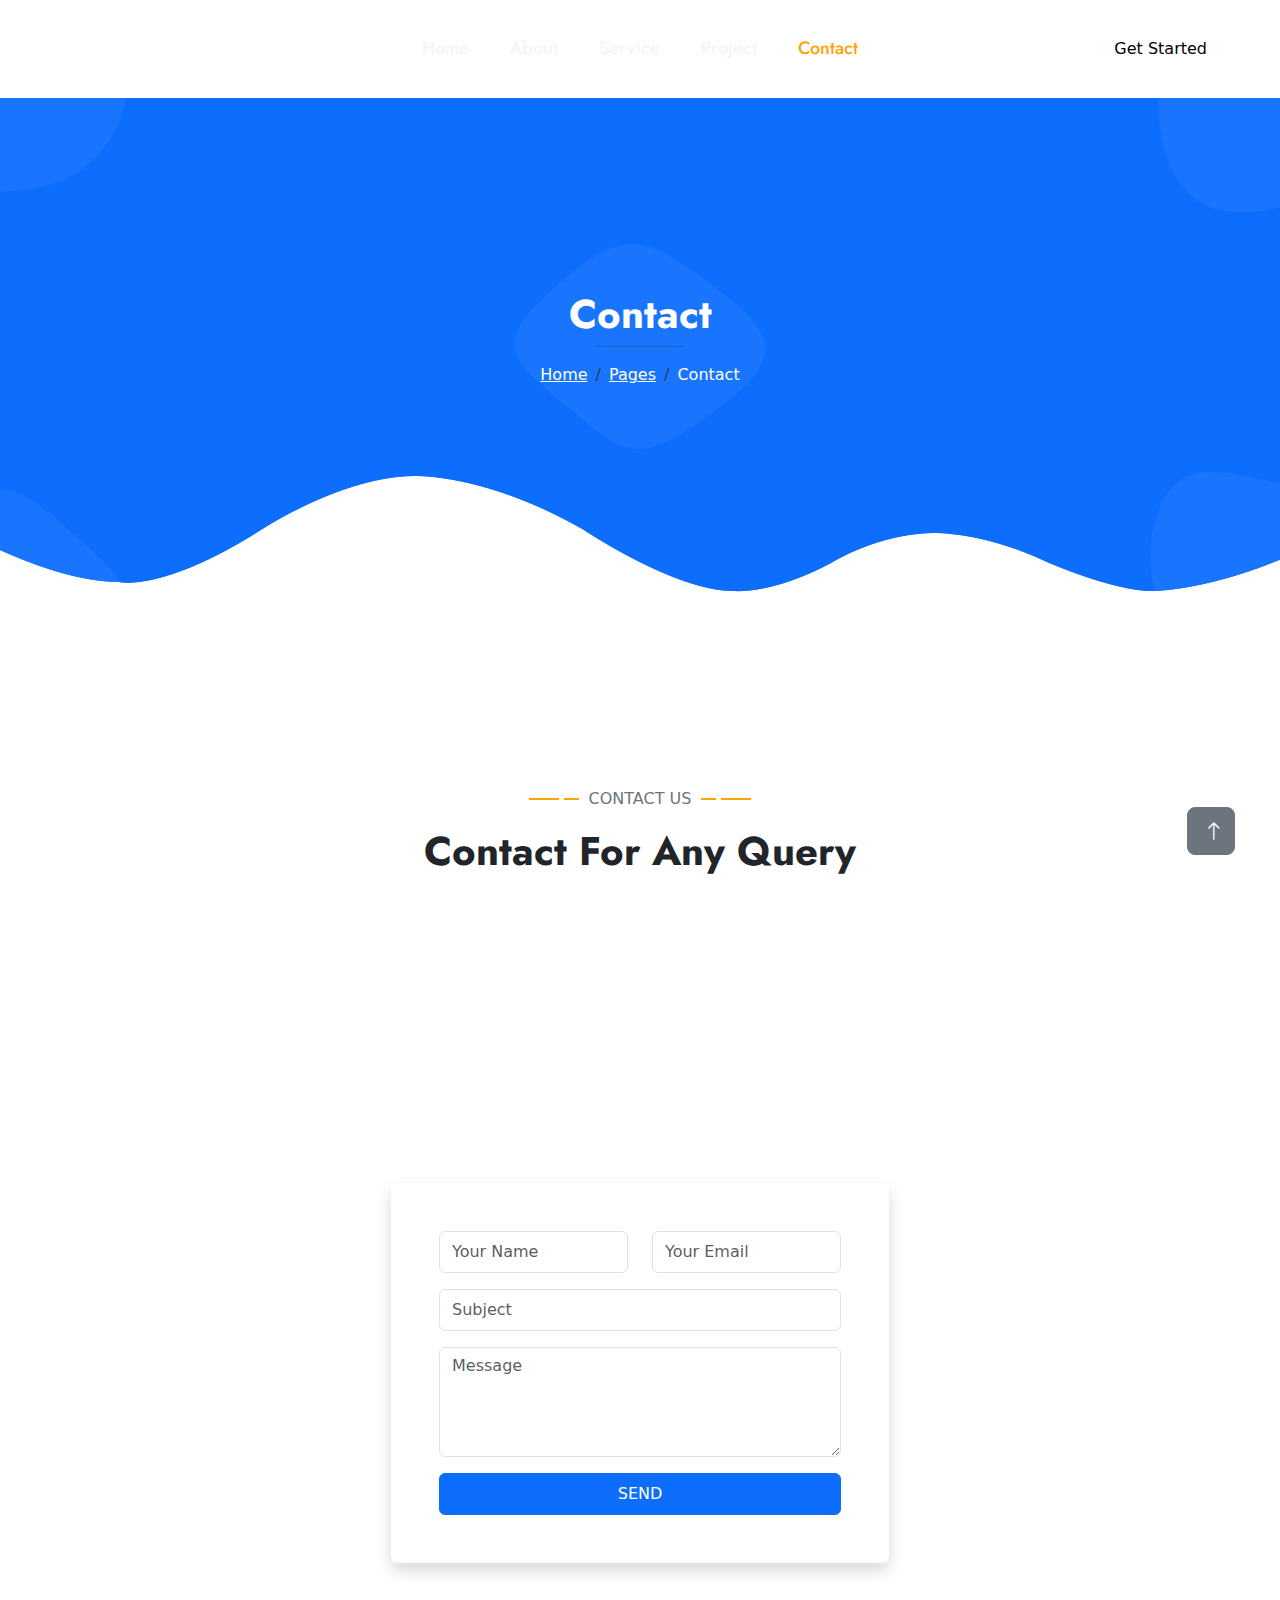
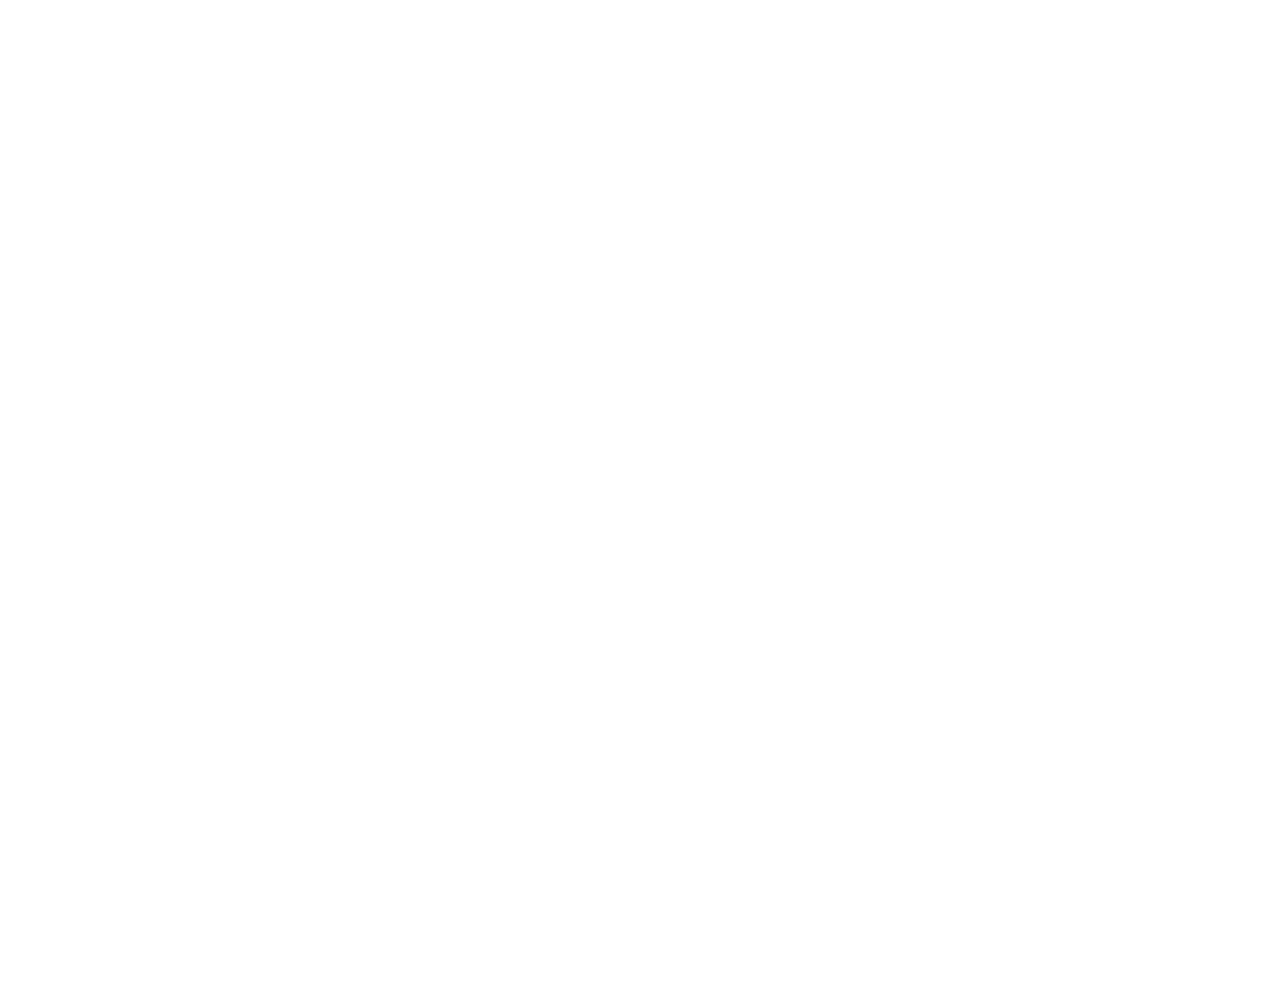
<file: contact.html>
<!DOCTYPE html>
<html lang="en">

<head>
    <meta charset="utf-8">
    <title>SJ Media</title>
    <meta content="width=device-width, initial-scale=1.0" name="viewport">
    <meta content="" name="keywords">
    <meta content="" name="description">

    <!-- Favicon -->

    <!-- Google Web Fonts -->
    <link rel="preconnect" href="https://fonts.googleapis.com">
    <link rel="preconnect" href="https://fonts.gstatic.com" crossorigin>
    <link href="https://fonts.googleapis.com/css2?family=Heebo:wght@400;500&family=Jost:wght@500;600;700&display=swap" rel="stylesheet"> 

    <!-- Icon Font Stylesheet -->
    <link href="https://cdnjs.cloudflare.com/ajax/libs/font-awesome/5.10.0/css/all.min.css" rel="stylesheet">
    <link href="https://cdn.jsdelivr.net/npm/bootstrap-icons@1.4.1/font/bootstrap-icons.css" rel="stylesheet">

    <!-- Libraries Stylesheet -->
    <link href="lib/animate/animate.min.css" rel="stylesheet">
    <link href="lib/owlcarousel/assets/owl.carousel.min.css" rel="stylesheet">
    <link href="lib/lightbox/css/lightbox.min.css" rel="stylesheet">

    <!-- Customized Bootstrap Stylesheet -->
    <link href="css/bootstrap.min.css" rel="stylesheet">

    <!-- Template Stylesheet -->
    <link href="css/style.css" rel="stylesheet">
</head>

<body>
    <div class="container-xxl bg-white p-0">
        <!-- Spinner Start -->
        <div id="spinner" class="show bg-white position-fixed translate-middle w-100 vh-100 top-50 start-50 d-flex align-items-center justify-content-center">
            <div class="spinner-grow text-primary" style="width: 3rem; height: 3rem;" role="status">
                <span class="sr-only">Loading...</span>
            </div>
        </div>
        <!-- Spinner End -->


        <!-- Navbar & Hero Start -->
        <div class="container-xxl position-relative p-0">
            <nav class="navbar navbar-expand-lg navbar-light px-4 px-lg-5 py-3 py-lg-0">
                <a href="index.html" class="navbar-brand p-0">
                    <h1 class="m-0">SJ Media</h1>
                    <!-- <img src="img/logo.png" alt="Logo"> -->
                </a>
                <button class="navbar-toggler" type="button" data-bs-toggle="collapse" data-bs-target="#navbarCollapse">
                    <span class="fa fa-bars"></span>
                </button>
                <div class="collapse navbar-collapse" id="navbarCollapse">
                    <div class="navbar-nav mx-auto py-0">
                        <a href="index.html" class="nav-item nav-link">Home</a>
                        <a href="about.html" class="nav-item nav-link">About</a>
                        <a href="service.html" class="nav-item nav-link">Service</a>
                        <a href="project.html" class="nav-item nav-link">Project</a>
                        
                        <a href="contact.html" class="nav-item nav-link active">Contact</a>
                    </div>
                    <a href="" class="btn rounded-pill py-2 px-4 ms-3 d-none d-lg-block">Get Started</a>
                </div>
            </nav>

            <div class="container-xxl py-5 bg-primary hero-header">
                <div class="container my-5 py-5 px-lg-5">
                    <div class="row g-5 py-5">
                        <div class="col-12 text-center">
                            <h1 class="text-white animated slideInDown">Contact</h1>
                            <hr class="bg-white mx-auto mt-0" style="width: 90px;">
                            <nav aria-label="breadcrumb">
                                <ol class="breadcrumb justify-content-center">
                                    <li class="breadcrumb-item"><a class="text-white" href="#">Home</a></li>
                                    <li class="breadcrumb-item"><a class="text-white" href="#">Pages</a></li>
                                    <li class="breadcrumb-item text-white active" aria-current="page">Contact</li>
                                </ol>
                            </nav>
                        </div>
                    </div>
                </div>
            </div>
        </div>
        <!-- Navbar & Hero End -->


        <!-- Contact Start -->
        <div class="container-xxl py-5">
            <div class="container py-5 px-lg-5">
                <div class="wow fadeInUp" data-wow-delay="0.1s">
                    <p class="section-title text-secondary justify-content-center"><span></span>Contact Us<span></span></p>
                    <h1 class="text-center mb-5">Contact For Any Query</h1>
                </div>
                <meta charset="utf-8">
        <title> Contact Form</title>
        <meta name="viewport" content="width=device-width, initial-scale=1">
        <meta content="" name="keywords">
        <meta content="" name="description">

        <!-- Bootstrap v5 Stylesheet -->
        <link href="https://cdn.jsdelivr.net/npm/bootstrap@5.0.1/dist/css/bootstrap.min.css" rel="stylesheet">

        <style type="text/css">
            .contact-form .help-block ul {
                margin: 0;
                padding: 0;
                list-style-type: none;
            }
        </style>
    </head>

    <body class="bg-light">
        <!-- Contact Form Start -->
        <div class="container-fluid">
            <div class="row vh-100 align-items-center justify-content-center">
                <div class="col-lg-6 col-md-8">
                    <div class="contact-form bg-white shadow rounded p-5">
                        <div id="alertMessage"></div>
                        <form id="contactForm" novalidate="novalidate">
                            <div class="row">
                                <div class="col-sm-6 control-group">
                                    <input type="text" class="form-control py-2" id="name" placeholder="Your Name"
                                        required="required" data-validation-required-message="Please enter your name" />
                                    <p class="help-block text-danger"></p>
                                </div>
                                <div class="col-sm-6 control-group">
                                    <input type="email" class="form-control py-2" id="email" placeholder="Your Email"
                                        required="required" data-validation-required-message="Please enter your email" />
                                    <p class="help-block text-danger"></p>
                                </div>
                                <div class="col-12 control-group">
                                    <input type="text" class="form-control py-2" id="subject" placeholder="Subject"
                                        required="required" data-validation-required-message="Please enter a subject" />
                                    <p class="help-block text-danger"></p>
                                </div>
                                <div class="col-12 control-group">
                                    <textarea class="form-control" rows="4" id="message" placeholder="Message"
                                        required="required"
                                        data-validation-required-message="Please enter your message"></textarea>
                                    <p class="help-block text-danger"></p>
                                </div>
                                <div class="col-12">
                                    <button class="btn btn-primary w-100 py-2" type="submit" id="sendMessageButton">
                                        <span>SEND</span>
                                        <div class="d-none spinner-border spinner-border-sm text-light ms-3" role="status"></div>
                                    </button>
                                </div>
                            </div>
                        </form>
                    </div>
                </div>
            </div>
        </div>
        <!-- Contact Form End -->

        <!-- jQuery v3x -->
        <script src="https://code.jquery.com/jquery-3.6.0.min.js"></script>

        <!-- Bootstrap v5 Javascript -->
        <script src="https://cdn.jsdelivr.net/npm/bootstrap@5.0.1/dist/js/bootstrap.min.js"></script>
        
      
        

        <!-- Footer Start -->
        <div class="container-fluid bg-primary text-light footer wow fadeIn" data-wow-delay="0.1s">
            <div class="container py-5 px-lg-5">
                <div class="row g-5">
                    <div class="col-md-6 col-lg-3">
                        <p class="section-title text-white h5 mb-4">Address<span></span></p>
                        <p><i class="fa fa-map-marker-alt me-3"></i>Max Planck Ring 7, Ilmenau, Germany</p>
                        <p><i class="fa fa-phone-alt me-3"></i>+49 1746344155</p>
                        <p><i class="fa fa-envelope me-3"></i>smma@sjmedia.tech</p>
                        <div class="d-flex pt-2">
                            <a class="btn btn-outline-light btn-social" href="https://www.facebook.com/profile.php?id=100090872180916&is_tour_dismissed=true"><i class="fab fa-facebook-f"></i></a>
                            <a class="btn btn-outline-light btn-social" href="https://twitter.com/SJMedia109110"><i class="fab fa-twitter"></i></a>
                            <a class="btn btn-outline-light btn-social" href="https://www.instagram.com/sjmedia20/"><i class="fab fa-instagram"></i></a>
                            <a class="btn btn-outline-light btn-social" href="https://www.linkedin.com/in/sj-media-55a3b926a/"><i class="fab fa-linkedin-in"></i></a>
                        </div>
                    </div>
                    <div class="col-md-6 col-lg-3">
                        <p class="section-title text-white h5 mb-4">Quick Link<span></span></p>
                        <a class="btn btn-link" href="">About Us</a>
                        <a class="btn btn-link" href="">Contact Us</a>
                        <a class="btn btn-link" href="">Privacy Policy</a>
                        <a class="btn btn-link" href="">Terms & Condition</a>
                        <a class="btn btn-link" href="">Career</a>
                    </div>
                    <div class="col-md-6 col-lg-3">
                        <p class="section-title text-white h5 mb-4">Gallery<span></span></p>
                        <div class="row g-2">
                            <div class="col-4">
                                <img class="img-fluid" src="img/portfolio-1.jpg" alt="Image">
                            </div>
                            <div class="col-4">
                                <img class="img-fluid" src="img/portfolio-2.jpg" alt="Image">
                            </div>
                            <div class="col-4">
                                <img class="img-fluid" src="img/portfolio-3.jpg" alt="Image">
                            </div>
                            <div class="col-4">
                                <img class="img-fluid" src="img/portfolio-4.jpg" alt="Image">
                            </div>
                            <div class="col-4">
                                <img class="img-fluid" src="img/portfolio-5.jpg" alt="Image">
                            </div>
                            <div class="col-4">
                                <img class="img-fluid" src="img/portfolio-6.jpg" alt="Image">
                            </div>
                        </div>
                    </div>
                    <div class="col-md-6 col-lg-3">
                        <p class="section-title text-white h5 mb-4">Newsletter<span></span></p>
                        <p>Get in touch for the latest news and updates from our digital marketing agency.</p>
                        <div class="position-relative w-100 mt-3">
                            <input class="form-control border-0 rounded-pill w-100 ps-4 pe-5" type="text" placeholder="Your Email" style="height: 48px;">
                            <button type="button" class="btn shadow-none position-absolute top-0 end-0 mt-1 me-2"><i class="fa fa-paper-plane text-primary fs-4"></i></button>
                        </div>
                    </div>
                </div>
            </div>
            <div class="container px-lg-5">
                <div class="copyright">
                    <div class="row">
                        <div class="col-md-6 text-center text-md-start mb-3 mb-md-0">
                            &copy; <a class="border-bottom" href="#">SJ Media</a>, All Right Reserved. 
							
							<!--/*** This template is free as long as you keep the footer author’s credit link/attribution link/backlink. If you'd like to use the template without the footer author’s credit link/attribution link/backlink, you can purchase the Credit Removal License from "https://htmlcodex.com/credit-removal". Thank you for your support. ***/-->
							Designed By <a class="border-bottom" href="https://umarpfolio.de/">UmarPfolio</a>
                        </div>
                        <div class="col-md-6 text-center text-md-end">
                            <div class="footer-menu">
                                <a href="">Home</a>
                                <a href="">Cookies</a>
                                <a href="">Help</a>
                                <a href="">FQAs</a>
                            </div>
                        </div>
                    </div>
                </div>
            </div>
        </div>
        <!-- Footer End -->


        <!-- Back to Top -->
        <a href="#" class="btn btn-lg btn-secondary btn-lg-square back-to-top"><i class="bi bi-arrow-up"></i></a>
    </div>

    <!-- JavaScript Libraries -->
    <script src="https://code.jquery.com/jquery-3.4.1.min.js"></script>
    <script src="https://cdn.jsdelivr.net/npm/bootstrap@5.0.0/dist/js/bootstrap.bundle.min.js"></script>
    <script src="lib/wow/wow.min.js"></script>
    <script src="lib/easing/easing.min.js"></script>
    <script src="lib/waypoints/waypoints.min.js"></script>
    <script src="lib/counterup/counterup.min.js"></script>
    <script src="lib/owlcarousel/owl.carousel.min.js"></script>
    <script src="lib/isotope/isotope.pkgd.min.js"></script>
    <script src="lib/lightbox/js/lightbox.min.js"></script>

    <!-- Template Javascript -->
    <script src="js/main.js"></script>
    <script src="mail/jqBootstrapValidation.min.js"></script>
    <script src="mail/contact-form.js"></script>
</body>

    
</html>
</file>
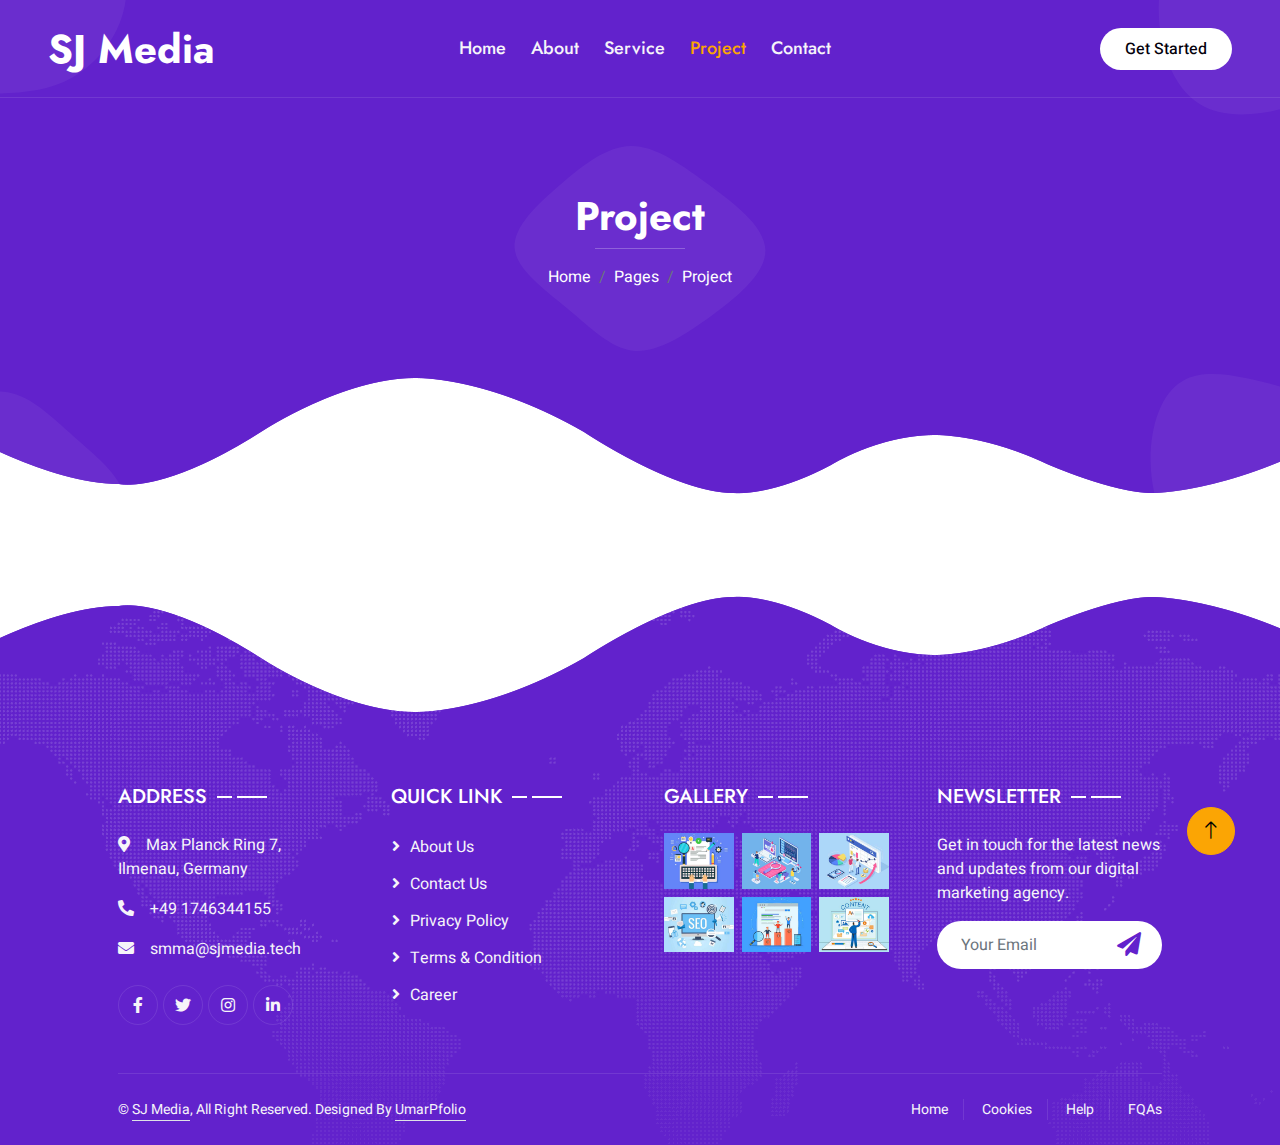
<file: project.html>
<!DOCTYPE html>
<html lang="en">

<head>
    <meta charset="utf-8">
    <title>SJ Media</title>
    <meta content="width=device-width, initial-scale=1.0" name="viewport">
    <meta content="" name="keywords">
    <meta content="" name="description">

    <!-- Favicon -->

    <!-- Google Web Fonts -->
    <link rel="preconnect" href="https://fonts.googleapis.com">
    <link rel="preconnect" href="https://fonts.gstatic.com" crossorigin>
    <link href="https://fonts.googleapis.com/css2?family=Heebo:wght@400;500&family=Jost:wght@500;600;700&display=swap" rel="stylesheet"> 

    <!-- Icon Font Stylesheet -->
    <link href="https://cdnjs.cloudflare.com/ajax/libs/font-awesome/5.10.0/css/all.min.css" rel="stylesheet">
    <link href="https://cdn.jsdelivr.net/npm/bootstrap-icons@1.4.1/font/bootstrap-icons.css" rel="stylesheet">

    <!-- Libraries Stylesheet -->
    <link href="lib/animate/animate.min.css" rel="stylesheet">
    <link href="lib/owlcarousel/assets/owl.carousel.min.css" rel="stylesheet">
    <link href="lib/lightbox/css/lightbox.min.css" rel="stylesheet">

    <!-- Customized Bootstrap Stylesheet -->
    <link href="css/bootstrap.min.css" rel="stylesheet">

    <!-- Template Stylesheet -->
    <link href="css/style.css" rel="stylesheet">
</head>

<body>
    <div class="container-xxl bg-white p-0">
        <!-- Spinner Start -->
        <div id="spinner" class="show bg-white position-fixed translate-middle w-100 vh-100 top-50 start-50 d-flex align-items-center justify-content-center">
            <div class="spinner-grow text-primary" style="width: 3rem; height: 3rem;" role="status">
                <span class="sr-only">Loading...</span>
            </div>
        </div>
        <!-- Spinner End -->


        <!-- Navbar & Hero Start -->
        <div class="container-xxl position-relative p-0">
            <nav class="navbar navbar-expand-lg navbar-light px-4 px-lg-5 py-3 py-lg-0">
                <a href="index.html" class="navbar-brand p-0">
                    <h1 class="m-0">SJ Media</h1>
                    <!-- <img src="img/logo.png" alt="Logo"> -->
                </a>
                <button class="navbar-toggler" type="button" data-bs-toggle="collapse" data-bs-target="#navbarCollapse">
                    <span class="fa fa-bars"></span>
                </button>
                <div class="collapse navbar-collapse" id="navbarCollapse">
                    <div class="navbar-nav mx-auto py-0">
                        <a href="index.html" class="nav-item nav-link">Home</a>
                        <a href="about.html" class="nav-item nav-link">About</a>
                        <a href="service.html" class="nav-item nav-link">Service</a>
                        <a href="project.html" class="nav-item nav-link active">Project</a>
                        
                        <a href="contact.html" class="nav-item nav-link">Contact</a>
                    </div>
                    <a href="" class="btn rounded-pill py-2 px-4 ms-3 d-none d-lg-block">Get Started</a>
                </div>
            </nav>

            <div class="container-xxl py-5 bg-primary hero-header">
                <div class="container my-5 py-5 px-lg-5">
                    <div class="row g-5 py-5">
                        <div class="col-12 text-center">
                            <h1 class="text-white animated slideInDown">Project</h1>
                            <hr class="bg-white mx-auto mt-0" style="width: 90px;">
                            <nav aria-label="breadcrumb">
                                <ol class="breadcrumb justify-content-center">
                                    <li class="breadcrumb-item"><a class="text-white" href="#">Home</a></li>
                                    <li class="breadcrumb-item"><a class="text-white" href="#">Pages</a></li>
                                    <li class="breadcrumb-item text-white active" aria-current="page">Project</li>
                                </ol>
                            </nav>
                        </div>
                    </div>
                </div>
            </div>
        </div>
        <!-- Navbar & Hero End -->


        <!-- Projects Start -->
        <!--
        <div class="container-xxl py-5">
            <div class="container py-5 px-lg-5">
                <div class="wow fadeInUp" data-wow-delay="0.1s">
                    <p class="section-title text-secondary justify-content-center"><span></span>Our Projects<span></span></p>
                    <h1 class="text-center mb-5">Recently Completed Projects</h1>
                </div>
                <div class="row mt-n2 wow fadeInUp" data-wow-delay="0.3s">
                    <div class="col-12 text-center">
                        <ul class="list-inline mb-5" id="portfolio-flters">
                            <li class="mx-2 active" data-filter="*">All</li>
                            <li class="mx-2" data-filter=".first">Web Design</li>
                            <li class="mx-2" data-filter=".second">Graphic Design</li>
                        </ul>
                    </div>
                </div>
                <div class="row g-4 portfolio-container">
                    <div class="col-lg-4 col-md-6 portfolio-item first wow fadeInUp" data-wow-delay="0.1s">
                        <div class="rounded overflow-hidden">
                            <div class="position-relative overflow-hidden">
                                <img class="img-fluid w-100" src="img/portfolio-1.jpg" alt="">
                                <div class="portfolio-overlay">
                                    <a class="btn btn-square btn-outline-light mx-1" href="img/portfolio-1.jpg" data-lightbox="portfolio"><i class="fa fa-eye"></i></a>
                                    <a class="btn btn-square btn-outline-light mx-1" href=""><i class="fa fa-link"></i></a>
                                </div>
                            </div>
                            <div class="bg-light p-4">
                                <p class="text-primary fw-medium mb-2">UI / UX Design</p>
                                <h5 class="lh-base mb-0">Digital Agency Website Design And Development</a>
                            </div>
                        </div>
                    </div>
                    <div class="col-lg-4 col-md-6 portfolio-item second wow fadeInUp" data-wow-delay="0.3s">
                        <div class="rounded overflow-hidden">
                            <div class="position-relative overflow-hidden">
                                <img class="img-fluid w-100" src="img/portfolio-2.jpg" alt="">
                                <div class="portfolio-overlay">
                                    <a class="btn btn-square btn-outline-light mx-1" href="img/portfolio-2.jpg" data-lightbox="portfolio"><i class="fa fa-eye"></i></a>
                                    <a class="btn btn-square btn-outline-light mx-1" href=""><i class="fa fa-link"></i></a>
                                </div>
                            </div>
                            <div class="bg-light p-4">
                                <p class="text-primary fw-medium mb-2">UI / UX Design</p>
                                <h5 class="lh-base mb-0">Digital Agency Website Design And Development</a>
                            </div>
                        </div>
                    </div>
                    <div class="col-lg-4 col-md-6 portfolio-item first wow fadeInUp" data-wow-delay="0.5s">
                        <div class="rounded overflow-hidden">
                            <div class="position-relative overflow-hidden">
                                <img class="img-fluid w-100" src="img/portfolio-3.jpg" alt="">
                                <div class="portfolio-overlay">
                                    <a class="btn btn-square btn-outline-light mx-1" href="img/portfolio-3.jpg" data-lightbox="portfolio"><i class="fa fa-eye"></i></a>
                                    <a class="btn btn-square btn-outline-light mx-1" href=""><i class="fa fa-link"></i></a>
                                </div>
                            </div>
                            <div class="bg-light p-4">
                                <p class="text-primary fw-medium mb-2">UI / UX Design</p>
                                <h5 class="lh-base mb-0">Digital Agency Website Design And Development</a>
                            </div>
                        </div>
                    </div>
                    <div class="col-lg-4 col-md-6 portfolio-item second wow fadeInUp" data-wow-delay="0.1s">
                        <div class="rounded overflow-hidden">
                            <div class="position-relative overflow-hidden">
                                <img class="img-fluid w-100" src="img/portfolio-4.jpg" alt="">
                                <div class="portfolio-overlay">
                                    <a class="btn btn-square btn-outline-light mx-1" href="img/portfolio-4.jpg" data-lightbox="portfolio"><i class="fa fa-eye"></i></a>
                                    <a class="btn btn-square btn-outline-light mx-1" href=""><i class="fa fa-link"></i></a>
                                </div>
                            </div>
                            <div class="bg-light p-4">
                                <p class="text-primary fw-medium mb-2">UI / UX Design</p>
                                <h5 class="lh-base mb-0">Digital Agency Website Design And Development</a>
                            </div>
                        </div>
                    </div>
                    <div class="col-lg-4 col-md-6 portfolio-item first wow fadeInUp" data-wow-delay="0.3s">
                        <div class="rounded overflow-hidden">
                            <div class="position-relative overflow-hidden">
                                <img class="img-fluid w-100" src="img/portfolio-5.jpg" alt="">
                                <div class="portfolio-overlay">
                                    <a class="btn btn-square btn-outline-light mx-1" href="img/portfolio-5.jpg" data-lightbox="portfolio"><i class="fa fa-eye"></i></a>
                                    <a class="btn btn-square btn-outline-light mx-1" href=""><i class="fa fa-link"></i></a>
                                </div>
                            </div>
                            <div class="bg-light p-4">
                                <p class="text-primary fw-medium mb-2">UI / UX Design</p>
                                <h5 class="lh-base mb-0">Digital Agency Website Design And Development</a>
                            </div>
                        </div>
                    </div>
                    <div class="col-lg-4 col-md-6 portfolio-item second wow fadeInUp" data-wow-delay="0.5s">
                        <div class="rounded overflow-hidden">
                            <div class="position-relative overflow-hidden">
                                <img class="img-fluid w-100" src="img/portfolio-6.jpg" alt="">
                                <div class="portfolio-overlay">
                                    <a class="btn btn-square btn-outline-light mx-1" href="img/portfolio-6.jpg" data-lightbox="portfolio"><i class="fa fa-eye"></i></a>
                                    <a class="btn btn-square btn-outline-light mx-1" href=""><i class="fa fa-link"></i></a>
                                </div>
                            </div>
                            <div class="bg-light p-4">
                                <p class="text-primary fw-medium mb-2">UI / UX Design</p>
                                <h5 class="lh-base mb-0">Digital Agency Website Design And Development</a>
                            </div>
                        </div>
                    </div>
                </div>
            </div>
        </div>-->
        <!-- Projects End -->
        

        <!-- Footer Start -->
        <div class="container-fluid bg-primary text-light footer wow fadeIn" data-wow-delay="0.1s">
            <div class="container py-5 px-lg-5">
                <div class="row g-5">
                    <div class="col-md-6 col-lg-3">
                        <p class="section-title text-white h5 mb-4">Address<span></span></p>
                        <p><i class="fa fa-map-marker-alt me-3"></i>Max Planck Ring 7, Ilmenau, Germany</p>
                        <p><i class="fa fa-phone-alt me-3"></i>+49 1746344155</p>
                        <p><i class="fa fa-envelope me-3"></i>smma@sjmedia.tech</p>
                        <div class="d-flex pt-2">
                            <a class="btn btn-outline-light btn-social" href="https://www.facebook.com/profile.php?id=100090872180916&is_tour_dismissed=true"><i class="fab fa-facebook-f"></i></a>
                            <a class="btn btn-outline-light btn-social" href="https://twitter.com/SJMedia109110"><i class="fab fa-twitter"></i></a>
                            <a class="btn btn-outline-light btn-social" href="https://www.instagram.com/sjmedia20/"><i class="fab fa-instagram"></i></a>
                            <a class="btn btn-outline-light btn-social" href="https://www.linkedin.com/in/sj-media-55a3b926a/"><i class="fab fa-linkedin-in"></i></a>
                        </div>
                    </div>
                    <div class="col-md-6 col-lg-3">
                        <p class="section-title text-white h5 mb-4">Quick Link<span></span></p>
                        <a class="btn btn-link" href="">About Us</a>
                        <a class="btn btn-link" href="">Contact Us</a>
                        <a class="btn btn-link" href="">Privacy Policy</a>
                        <a class="btn btn-link" href="">Terms & Condition</a>
                        <a class="btn btn-link" href="">Career</a>
                    </div>
                    <div class="col-md-6 col-lg-3">
                        <p class="section-title text-white h5 mb-4">Gallery<span></span></p>
                        <div class="row g-2">
                            <div class="col-4">
                                <img class="img-fluid" src="img/portfolio-1.jpg" alt="Image">
                            </div>
                            <div class="col-4">
                                <img class="img-fluid" src="img/portfolio-2.jpg" alt="Image">
                            </div>
                            <div class="col-4">
                                <img class="img-fluid" src="img/portfolio-3.jpg" alt="Image">
                            </div>
                            <div class="col-4">
                                <img class="img-fluid" src="img/portfolio-4.jpg" alt="Image">
                            </div>
                            <div class="col-4">
                                <img class="img-fluid" src="img/portfolio-5.jpg" alt="Image">
                            </div>
                            <div class="col-4">
                                <img class="img-fluid" src="img/portfolio-6.jpg" alt="Image">
                            </div>
                        </div>
                    </div>
                    <div class="col-md-6 col-lg-3">
                        <p class="section-title text-white h5 mb-4">Newsletter<span></span></p>
                        <p>Get in touch for the latest news and updates from our digital marketing agency.</p>
                        <div class="position-relative w-100 mt-3">
                            <input class="form-control border-0 rounded-pill w-100 ps-4 pe-5" type="text" placeholder="Your Email" style="height: 48px;">
                            <button type="button" class="btn shadow-none position-absolute top-0 end-0 mt-1 me-2"><i class="fa fa-paper-plane text-primary fs-4"></i></button>
                        </div>
                    </div>
                </div>
            </div>
            <div class="container px-lg-5">
                <div class="copyright">
                    <div class="row">
                        <div class="col-md-6 text-center text-md-start mb-3 mb-md-0">
                            &copy; <a class="border-bottom" href="#">SJ Media</a>, All Right Reserved. 
							
							<!--/*** This template is free as long as you keep the footer author’s credit link/attribution link/backlink. If you'd like to use the template without the footer author’s credit link/attribution link/backlink, you can purchase the Credit Removal License from "https://htmlcodex.com/credit-removal". Thank you for your support. ***/-->
							Designed By <a class="border-bottom" href="https://umarpfolio.de/">UmarPfolio</a>
                        </div>
                        <div class="col-md-6 text-center text-md-end">
                            <div class="footer-menu">
                                <a href="">Home</a>
                                <a href="">Cookies</a>
                                <a href="">Help</a>
                                <a href="">FQAs</a>
                            </div>
                        </div>
                    </div>
                </div>
            </div>
        </div>
        <!-- Footer End -->


        <!-- Back to Top -->
        <a href="#" class="btn btn-lg btn-secondary btn-lg-square back-to-top"><i class="bi bi-arrow-up"></i></a>
    </div>

    <!-- JavaScript Libraries -->
    <script src="https://code.jquery.com/jquery-3.4.1.min.js"></script>
    <script src="https://cdn.jsdelivr.net/npm/bootstrap@5.0.0/dist/js/bootstrap.bundle.min.js"></script>
    <script src="lib/wow/wow.min.js"></script>
    <script src="lib/easing/easing.min.js"></script>
    <script src="lib/waypoints/waypoints.min.js"></script>
    <script src="lib/counterup/counterup.min.js"></script>
    <script src="lib/owlcarousel/owl.carousel.min.js"></script>
    <script src="lib/isotope/isotope.pkgd.min.js"></script>
    <script src="lib/lightbox/js/lightbox.min.js"></script>

    <!-- Template Javascript -->
    <script src="js/main.js"></script>
</body>

</html>
</file>
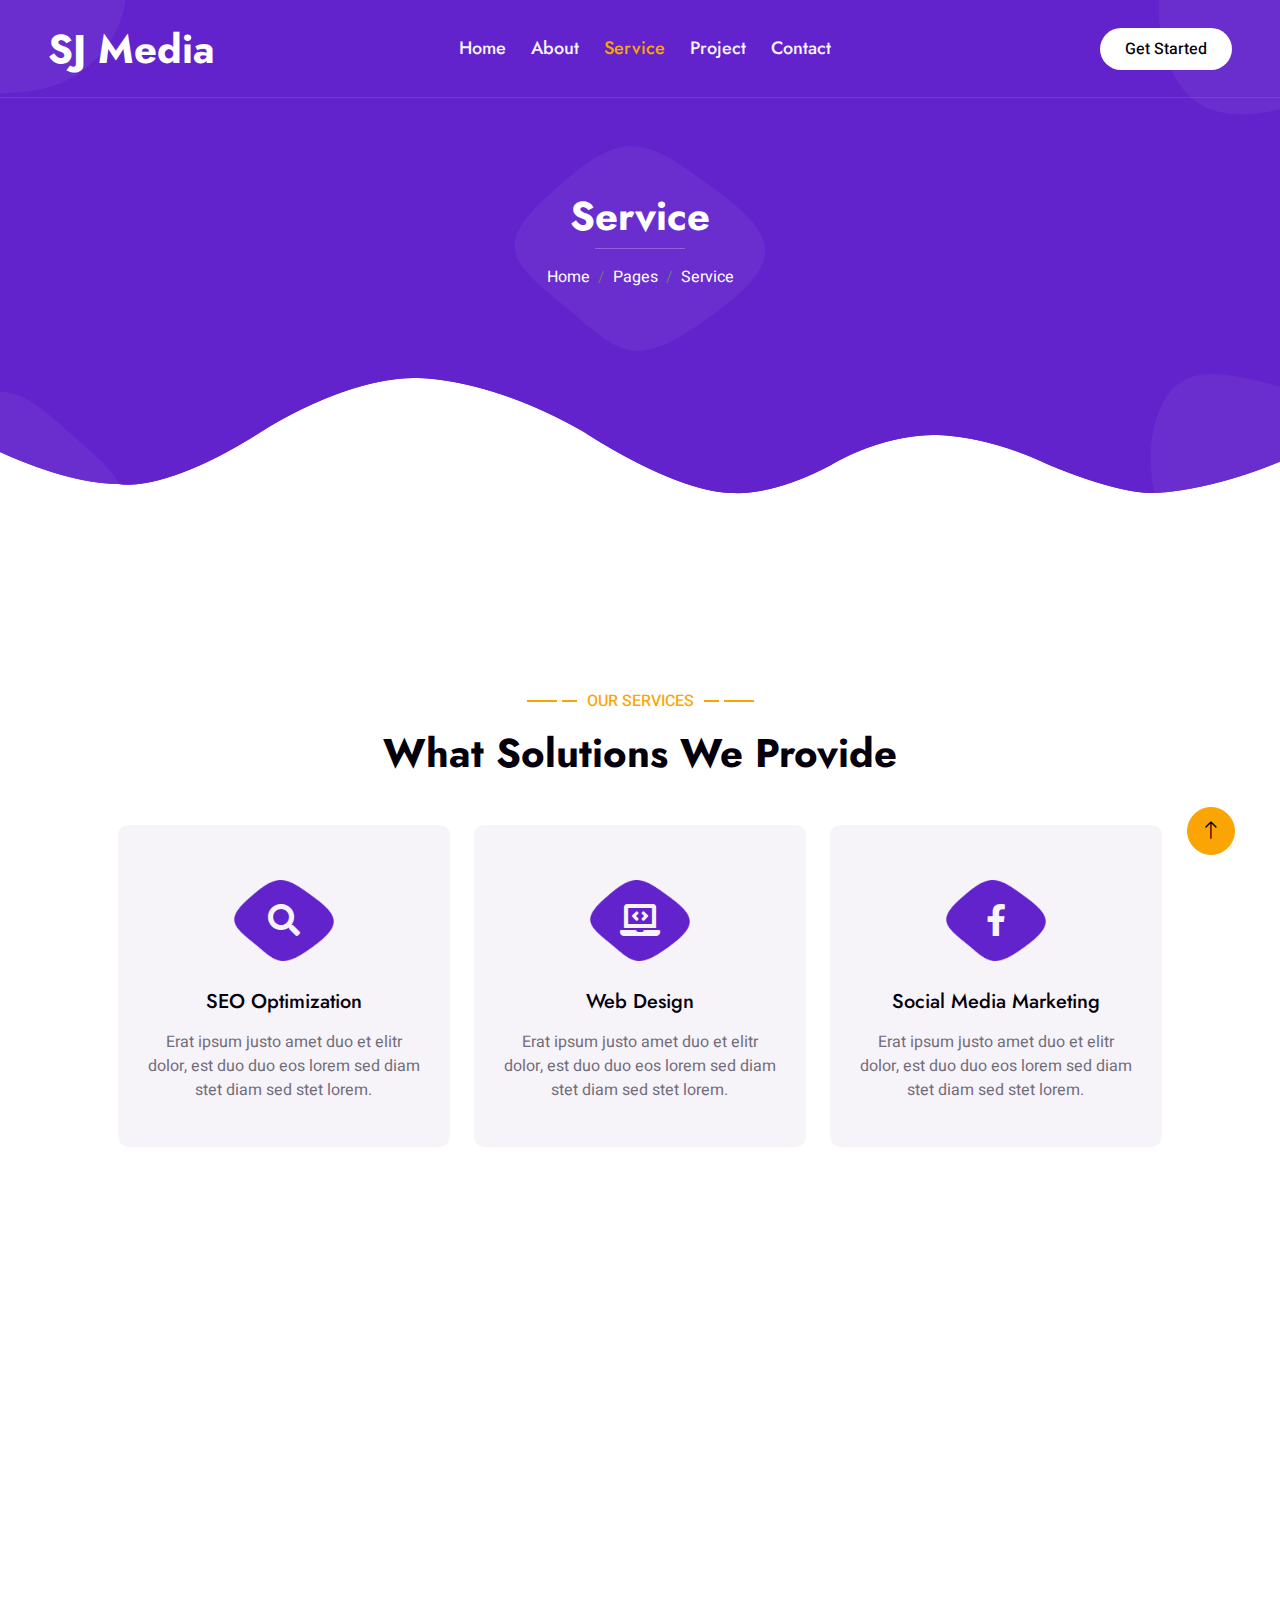
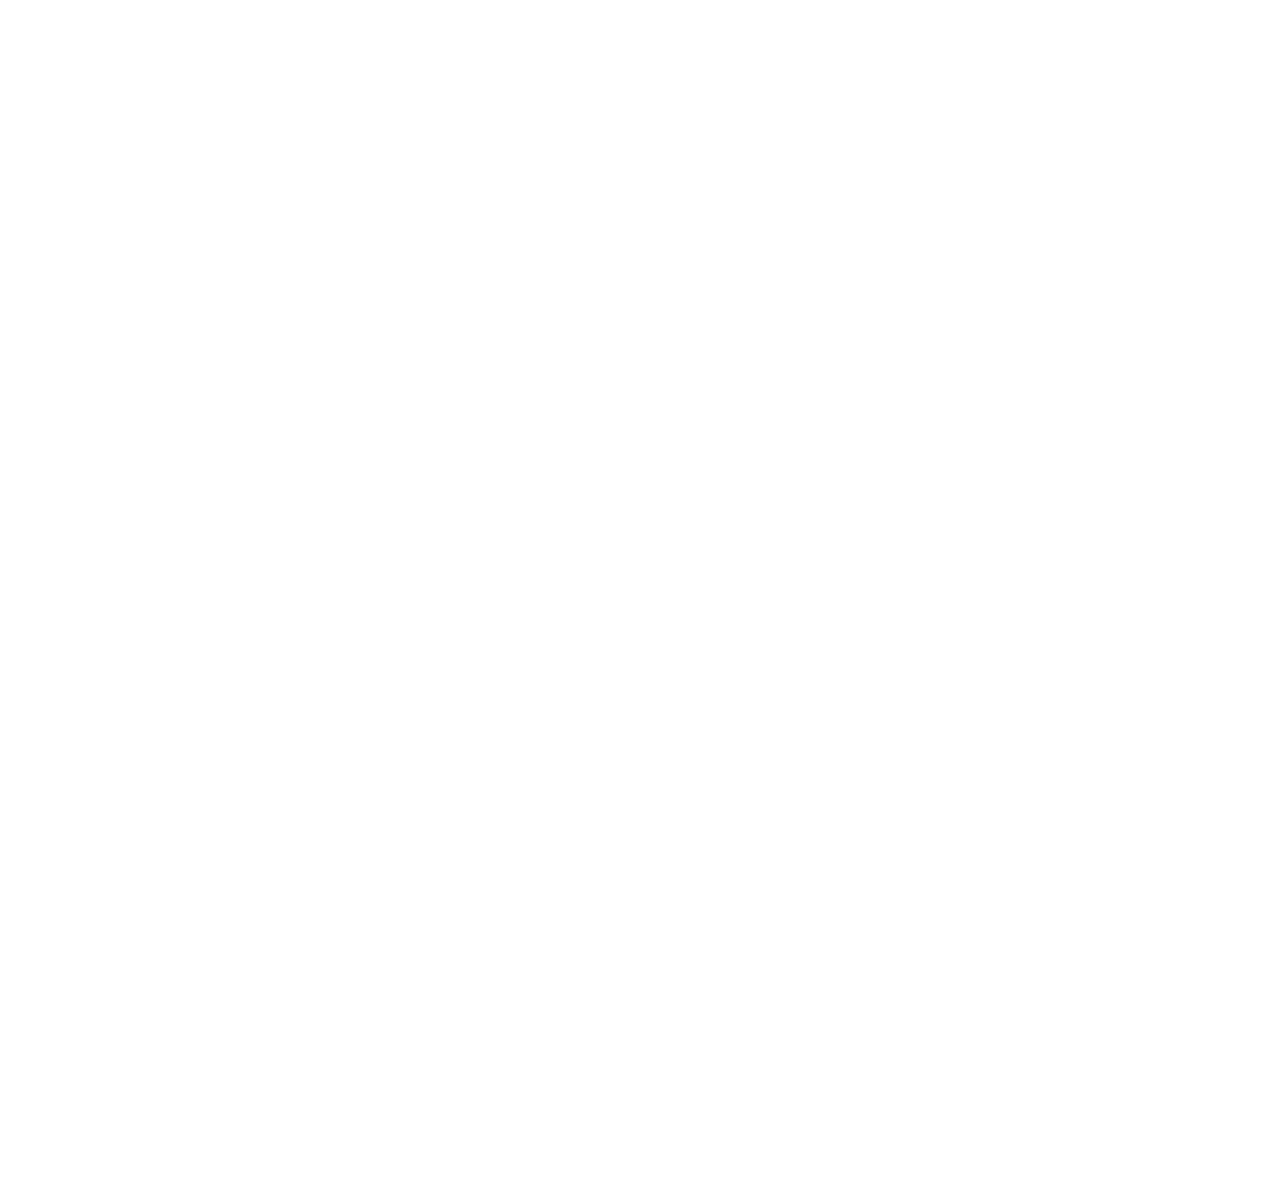
<file: service.html>
<!DOCTYPE html>
<html lang="en">

<head>
    <meta charset="utf-8">
    <title>SJ Media</title>
    <meta content="width=device-width, initial-scale=1.0" name="viewport">
    <meta content="" name="keywords">
    <meta content="" name="description">

    <!-- Favicon -->

    <!-- Google Web Fonts -->
    <link rel="preconnect" href="https://fonts.googleapis.com">
    <link rel="preconnect" href="https://fonts.gstatic.com" crossorigin>
    <link href="https://fonts.googleapis.com/css2?family=Heebo:wght@400;500&family=Jost:wght@500;600;700&display=swap" rel="stylesheet"> 

    <!-- Icon Font Stylesheet -->
    <link href="https://cdnjs.cloudflare.com/ajax/libs/font-awesome/5.10.0/css/all.min.css" rel="stylesheet">
    <link href="https://cdn.jsdelivr.net/npm/bootstrap-icons@1.4.1/font/bootstrap-icons.css" rel="stylesheet">

    <!-- Libraries Stylesheet -->
    <link href="lib/animate/animate.min.css" rel="stylesheet">
    <link href="lib/owlcarousel/assets/owl.carousel.min.css" rel="stylesheet">
    <link href="lib/lightbox/css/lightbox.min.css" rel="stylesheet">

    <!-- Customized Bootstrap Stylesheet -->
    <link href="css/bootstrap.min.css" rel="stylesheet">

    <!-- Template Stylesheet -->
    <link href="css/style.css" rel="stylesheet">
</head>

<body>
    <div class="container-xxl bg-white p-0">
        <!-- Spinner Start -->
        <div id="spinner" class="show bg-white position-fixed translate-middle w-100 vh-100 top-50 start-50 d-flex align-items-center justify-content-center">
            <div class="spinner-grow text-primary" style="width: 3rem; height: 3rem;" role="status">
                <span class="sr-only">Loading...</span>
            </div>
        </div>
        <!-- Spinner End -->


        <!-- Navbar & Hero Start -->
        <div class="container-xxl position-relative p-0">
            <nav class="navbar navbar-expand-lg navbar-light px-4 px-lg-5 py-3 py-lg-0">
                <a href="index.html" class="navbar-brand p-0">
                    <h1 class="m-0">SJ Media</h1>
                    <!-- <img src="img/logo.png" alt="Logo"> -->
                </a>
                <button class="navbar-toggler" type="button" data-bs-toggle="collapse" data-bs-target="#navbarCollapse">
                    <span class="fa fa-bars"></span>
                </button>
                <div class="collapse navbar-collapse" id="navbarCollapse">
                    <div class="navbar-nav mx-auto py-0">
                        <a href="index.html" class="nav-item nav-link">Home</a>
                        <a href="about.html" class="nav-item nav-link">About</a>
                        <a href="service.html" class="nav-item nav-link active">Service</a>
                        <a href="project.html" class="nav-item nav-link">Project</a>
                        
                        <a href="contact.html" class="nav-item nav-link">Contact</a>
                    </div>
                    <a href="" class="btn rounded-pill py-2 px-4 ms-3 d-none d-lg-block">Get Started</a>
                </div>
            </nav>

            <div class="container-xxl py-5 bg-primary hero-header">
                <div class="container my-5 py-5 px-lg-5">
                    <div class="row g-5 py-5">
                        <div class="col-12 text-center">
                            <h1 class="text-white animated slideInDown">Service</h1>
                            <hr class="bg-white mx-auto mt-0" style="width: 90px;">
                            <nav aria-label="breadcrumb">
                                <ol class="breadcrumb justify-content-center">
                                    <li class="breadcrumb-item"><a class="text-white" href="#">Home</a></li>
                                    <li class="breadcrumb-item"><a class="text-white" href="#">Pages</a></li>
                                    <li class="breadcrumb-item text-white active" aria-current="page">Service</li>
                                </ol>
                            </nav>
                        </div>
                    </div>
                </div>
            </div>
        </div>
        <!-- Navbar & Hero End -->


        <!-- Service Start -->
        <div class="container-xxl py-5">
            <div class="container py-5 px-lg-5">
                <div class="wow fadeInUp" data-wow-delay="0.1s">
                    <p class="section-title text-secondary justify-content-center"><span></span>Our Services<span></span></p>
                    <h1 class="text-center mb-5">What Solutions We Provide</h1>
                </div>
                <div class="row g-4">
                    <div class="col-lg-4 col-md-6 wow fadeInUp" data-wow-delay="0.1s">
                        <div class="service-item d-flex flex-column text-center rounded">
                            <div class="service-icon flex-shrink-0">
                                <i class="fa fa-search fa-2x"></i>
                            </div>
                            <h5 class="mb-3">SEO Optimization</h5>
                            <p class="m-0">Erat ipsum justo amet duo et elitr dolor, est duo duo eos lorem sed diam stet diam sed stet lorem.</p>
                            <a class="btn btn-square" href=""><i class="fa fa-arrow-right"></i></a>
                        </div>
                    </div>
                    <div class="col-lg-4 col-md-6 wow fadeInUp" data-wow-delay="0.3s">
                        <div class="service-item d-flex flex-column text-center rounded">
                            <div class="service-icon flex-shrink-0">
                                <i class="fa fa-laptop-code fa-2x"></i>
                            </div>
                            <h5 class="mb-3">Web Design</h5>
                            <p class="m-0">Erat ipsum justo amet duo et elitr dolor, est duo duo eos lorem sed diam stet diam sed stet lorem.</p>
                            <a class="btn btn-square" href=""><i class="fa fa-arrow-right"></i></a>
                        </div>
                    </div>
                    <div class="col-lg-4 col-md-6 wow fadeInUp" data-wow-delay="0.5s">
                        <div class="service-item d-flex flex-column text-center rounded">
                            <div class="service-icon flex-shrink-0">
                                <i class="fab fa-facebook-f fa-2x"></i>
                            </div>
                            <h5 class="mb-3">Social Media Marketing</h5>
                            <p class="m-0">Erat ipsum justo amet duo et elitr dolor, est duo duo eos lorem sed diam stet diam sed stet lorem.</p>
                            <a class="btn btn-square" href=""><i class="fa fa-arrow-right"></i></a>
                        </div>
                    </div>
                    <div class="col-lg-4 col-md-6 wow fadeInUp" data-wow-delay="0.1s">
                        <div class="service-item d-flex flex-column text-center rounded">
                            <div class="service-icon flex-shrink-0">
                                <i class="fa fa-mail-bulk fa-2x"></i>
                            </div>
                            <h5 class="mb-3">Email Marketing</h5>
                            <p class="m-0">Erat ipsum justo amet duo et elitr dolor, est duo duo eos lorem sed diam stet diam sed stet lorem.</p>
                            <a class="btn btn-square" href=""><i class="fa fa-arrow-right"></i></a>
                        </div>
                    </div>
                    <div class="col-lg-4 col-md-6 wow fadeInUp" data-wow-delay="0.3s">
                        <div class="service-item d-flex flex-column text-center rounded">
                            <div class="service-icon flex-shrink-0">
                                <i class="fa fa-thumbs-up fa-2x"></i>
                            </div>
                            <h5 class="mb-3">PPC Advertising</h5>
                            <p class="m-0">Erat ipsum justo amet duo et elitr dolor, est duo duo eos lorem sed diam stet diam sed stet lorem.</p>
                            <a class="btn btn-square" href=""><i class="fa fa-arrow-right"></i></a>
                        </div>
                    </div>
                    <div class="col-lg-4 col-md-6 wow fadeInUp" data-wow-delay="0.5s">
                        <div class="service-item d-flex flex-column text-center rounded">
                            <div class="service-icon flex-shrink-0">
                                <i class="fab fa-android fa-2x"></i>
                            </div>
                            <h5 class="mb-3">App Development</h5>
                            <p class="m-0">Erat ipsum justo amet duo et elitr dolor, est duo duo eos lorem sed diam stet diam sed stet lorem.</p>
                            <a class="btn btn-square" href=""><i class="fa fa-arrow-right"></i></a>
                        </div>
                    </div>
                </div>
            </div>
        </div>
        <!-- Service End -->


        <!-- Newsletter Start -->
        <div class="container-xxl bg-primary newsletter py-5 wow fadeInUp" data-wow-delay="0.1s">
            <div class="container py-5 px-lg-5">
                <div class="row justify-content-center">
                    <div class="col-lg-7 text-center">
                        <p class="section-title text-white justify-content-center"><span></span>Newsletter<span></span></p>
                        <h1 class="text-center text-white mb-4">Stay Always In Touch</h1>
                        <p class="text-white mb-4">Get in touch for the latest news and updates from our digital marketing agency. From new service offerings to successful client campaigns, we strive to keep you informed and inspired with our monthly newsletter.</p>
                        <div class="position-relative w-100 mt-3">
                            <input class="form-control border-0 rounded-pill w-100 ps-4 pe-5" type="text" placeholder="Enter Your Email" style="height: 48px;">
                            <button type="button" class="btn shadow-none position-absolute top-0 end-0 mt-1 me-2"><i class="fa fa-paper-plane text-primary fs-4"></i></button>
                        </div>
                    </div>
                </div>
            </div>
        </div>
        <!-- Newsletter End -->


        <!-- Testimonial Start -->
        <!--
        <div class="container-xxl py-5 wow fadeInUp" data-wow-delay="0.1s">
            <div class="container py-5 px-lg-5">
                <p class="section-title text-secondary justify-content-center"><span></span>Testimonial<span></span></p>
                <h1 class="text-center mb-5">What Say Our Clients!</h1>
                <div class="owl-carousel testimonial-carousel">
                    <div class="testimonial-item bg-light rounded my-4">
                        <p class="fs-5"><i class="fa fa-quote-left fa-4x text-primary mt-n4 me-3"></i>Diam dolor diam ipsum sit. Aliqu diam amet diam et eos. Clita erat ipsum et lorem et sit sed stet lorem sit clita duo justo.</p>
                        <div class="d-flex align-items-center">
                            <img class="img-fluid flex-shrink-0 rounded-circle" src="img/testimonial-1.jpg" style="width: 65px; height: 65px;">
                            <div class="ps-4">
                                <h5 class="mb-1">Client Name</h5>
                                <span>Profession</span>
                            </div>
                        </div>
                    </div>
                    <div class="testimonial-item bg-light rounded my-4">
                        <p class="fs-5"><i class="fa fa-quote-left fa-4x text-primary mt-n4 me-3"></i>Diam dolor diam ipsum sit. Aliqu diam amet diam et eos. Clita erat ipsum et lorem et sit sed stet lorem sit clita duo justo.</p>
                        <div class="d-flex align-items-center">
                            <img class="img-fluid flex-shrink-0 rounded-circle" src="img/testimonial-2.jpg" style="width: 65px; height: 65px;">
                            <div class="ps-4">
                                <h5 class="mb-1">Client Name</h5>
                                <span>Profession</span>
                            </div>
                        </div>
                    </div>
                    <div class="testimonial-item bg-light rounded my-4">
                        <p class="fs-5"><i class="fa fa-quote-left fa-4x text-primary mt-n4 me-3"></i>Diam dolor diam ipsum sit. Aliqu diam amet diam et eos. Clita erat ipsum et lorem et sit sed stet lorem sit clita duo justo.</p>
                        <div class="d-flex align-items-center">
                            <img class="img-fluid flex-shrink-0 rounded-circle" src="img/testimonial-3.jpg" style="width: 65px; height: 65px;">
                            <div class="ps-4">
                                <h5 class="mb-1">Client Name</h5>
                                <span>Profession</span>
                            </div>
                        </div>
                    </div>
                </div>
            </div>
        </div>-->
        <!-- Testimonial End -->
        

        <!-- Footer Start -->
        <div class="container-fluid bg-primary text-light footer wow fadeIn" data-wow-delay="0.1s">
            <div class="container py-5 px-lg-5">
                <div class="row g-5">
                    <div class="col-md-6 col-lg-3">
                        <p class="section-title text-white h5 mb-4">Address<span></span></p>
                        <p><i class="fa fa-map-marker-alt me-3"></i>Max Planck Ring 7, Ilmenau, Germany</p>
                        <p><i class="fa fa-phone-alt me-3"></i>+49 1746344155</p>
                        <p><i class="fa fa-envelope me-3"></i>smma@sjmedia.tech</p>
                        <div class="d-flex pt-2">
                            <a class="btn btn-outline-light btn-social" href="https://www.facebook.com/profile.php?id=100090872180916&is_tour_dismissed=true"><i class="fab fa-facebook-f"></i></a>
                            <a class="btn btn-outline-light btn-social" href="https://twitter.com/SJMedia109110"><i class="fab fa-twitter"></i></a>
                            <a class="btn btn-outline-light btn-social" href="https://www.instagram.com/sjmedia20/"><i class="fab fa-instagram"></i></a>
                            <a class="btn btn-outline-light btn-social" href="https://www.linkedin.com/in/sj-media-55a3b926a/"><i class="fab fa-linkedin-in"></i></a>
                        </div>
                    </div>
                    <div class="col-md-6 col-lg-3">
                        <p class="section-title text-white h5 mb-4">Quick Link<span></span></p>
                        <a class="btn btn-link" href="">About Us</a>
                        <a class="btn btn-link" href="">Contact Us</a>
                        <a class="btn btn-link" href="">Privacy Policy</a>
                        <a class="btn btn-link" href="">Terms & Condition</a>
                        <a class="btn btn-link" href="">Career</a>
                    </div>
                    <div class="col-md-6 col-lg-3">
                        <p class="section-title text-white h5 mb-4">Gallery<span></span></p>
                        <div class="row g-2">
                            <div class="col-4">
                                <img class="img-fluid" src="img/portfolio-1.jpg" alt="Image">
                            </div>
                            <div class="col-4">
                                <img class="img-fluid" src="img/portfolio-2.jpg" alt="Image">
                            </div>
                            <div class="col-4">
                                <img class="img-fluid" src="img/portfolio-3.jpg" alt="Image">
                            </div>
                            <div class="col-4">
                                <img class="img-fluid" src="img/portfolio-4.jpg" alt="Image">
                            </div>
                            <div class="col-4">
                                <img class="img-fluid" src="img/portfolio-5.jpg" alt="Image">
                            </div>
                            <div class="col-4">
                                <img class="img-fluid" src="img/portfolio-6.jpg" alt="Image">
                            </div>
                        </div>
                    </div>
                    <div class="col-md-6 col-lg-3">
                        <p class="section-title text-white h5 mb-4">Newsletter<span></span></p>
                        <p>Get in touch for the latest news and updates from our digital marketing agency.</p>
                        <div class="position-relative w-100 mt-3">
                            <input class="form-control border-0 rounded-pill w-100 ps-4 pe-5" type="text" placeholder="Your Email" style="height: 48px;">
                            <button type="button" class="btn shadow-none position-absolute top-0 end-0 mt-1 me-2"><i class="fa fa-paper-plane text-primary fs-4"></i></button>
                        </div>
                    </div>
                </div>
            </div>
            <div class="container px-lg-5">
                <div class="copyright">
                    <div class="row">
                        <div class="col-md-6 text-center text-md-start mb-3 mb-md-0">
                            &copy; <a class="border-bottom" href="#">SJ Media</a>, All Right Reserved. 
							
							<!--/*** This template is free as long as you keep the footer author’s credit link/attribution link/backlink. If you'd like to use the template without the footer author’s credit link/attribution link/backlink, you can purchase the Credit Removal License from "https://htmlcodex.com/credit-removal". Thank you for your support. ***/-->
							Designed By <a class="border-bottom" href="https://umarpfolio.de/">UmarPfolio</a>
                        </div>
                        <div class="col-md-6 text-center text-md-end">
                            <div class="footer-menu">
                                <a href="">Home</a>
                                <a href="">Cookies</a>
                                <a href="">Help</a>
                                <a href="">FQAs</a>
                            </div>
                        </div>
                    </div>
                </div>
            </div>
        </div>
        <!-- Footer End -->


        <!-- Back to Top -->
        <a href="#" class="btn btn-lg btn-secondary btn-lg-square back-to-top"><i class="bi bi-arrow-up"></i></a>
    </div>

    <!-- JavaScript Libraries -->
    <script src="https://code.jquery.com/jquery-3.4.1.min.js"></script>
    <script src="https://cdn.jsdelivr.net/npm/bootstrap@5.0.0/dist/js/bootstrap.bundle.min.js"></script>
    <script src="lib/wow/wow.min.js"></script>
    <script src="lib/easing/easing.min.js"></script>
    <script src="lib/waypoints/waypoints.min.js"></script>
    <script src="lib/counterup/counterup.min.js"></script>
    <script src="lib/owlcarousel/owl.carousel.min.js"></script>
    <script src="lib/isotope/isotope.pkgd.min.js"></script>
    <script src="lib/lightbox/js/lightbox.min.js"></script>

    <!-- Template Javascript -->
    <script src="js/main.js"></script>
</body>

</html>
</file>
<file: css/style.css>
/********** Template CSS **********/
:root {
    --primary:#90EE90;
    --secondary: #FBA504;
    --light: #F6F4F9;
    --dark: #04000B;
}


/*** Spinner ***/
#spinner {
    opacity: 0;
    visibility: hidden;
    transition: opacity .5s ease-out, visibility 0s linear .5s;
    z-index: 99999;
}

#spinner.show {
    transition: opacity .5s ease-out, visibility 0s linear 0s;
    visibility: visible;
    opacity: 1;
}

.back-to-top {
    position: fixed;
    display: none;
    right: 45px;
    bottom: 45px;
    z-index: 99;
}


/*** Heading ***/
h1,
h2,
.fw-bold {
    font-weight: 700 !important;
}

h3,
h4,
.fw-semi-bold {
    font-weight: 600 !important;
}

h5,
h6,
.fw-medium {
    font-weight: 500 !important;
}


/*** Button ***/
.btn {
    font-weight: 500;
    transition: .5s;
}

.btn:hover {
    box-shadow: 0 0 10px rgba(0, 0, 0, .5);
}

.btn-square {
    width: 38px;
    height: 38px;
}

.btn-sm-square {
    width: 32px;
    height: 32px;
}

.btn-lg-square {
    width: 48px;
    height: 48px;
}

.btn-square,
.btn-sm-square,
.btn-lg-square {
    padding: 0;
    display: flex;
    align-items: center;
    justify-content: center;
    font-weight: normal;
    border-radius: 50px;
}


/*** Navbar ***/
.navbar .dropdown-toggle::after {
    border: none;
    content: "\f067";
    font-family: "Font Awesome 5 Free";
    font-size: 10px;
    font-weight: bold;
    vertical-align: middle;
    margin-left: 8px;
}

.navbar-light .navbar-nav .nav-link {
    position: relative;
    margin-right: 25px;
    padding: 35px 0;
    font-family: 'Jost', sans-serif;
    font-size: 18px;
    font-weight: 500;
    color: var(--light) !important;
    outline: none;
    transition: .5s;
}

.sticky-top.navbar-light .navbar-nav .nav-link {
    padding: 20px 0;
    color: var(--dark) !important;
}

.navbar-light .navbar-nav .nav-link:hover,
.navbar-light .navbar-nav .nav-link.active {
    color: var(--secondary) !important;
}

.navbar-light .navbar-brand h1 {
    color: #FFFFFF;
}

.navbar-light .navbar-brand img {
    max-height: 60px;
    transition: .5s;
}

.sticky-top.navbar-light .navbar-brand img {
    max-height: 45px;
}

@media (max-width: 991.98px) {
    .sticky-top.navbar-light {
        position: relative;
        background: #FFFFFF;
    }

    .navbar-light .navbar-collapse {
        margin-top: 15px;
        border-top: 1px solid #DDDDDD;
    }

    .navbar-light .navbar-nav .nav-link,
    .sticky-top.navbar-light .navbar-nav .nav-link {
        padding: 10px 0;
        margin-left: 0;
        color: var(--dark) !important;
    }

    .navbar-light .navbar-brand h1 {
        color: var(--primary);
    }

    .navbar-light .navbar-brand img {
        max-height: 45px;
    }
}

@media (min-width: 992px) {
    .navbar-light {
        position: absolute;
        width: 100%;
        top: 0;
        left: 0;
        border-bottom: 1px solid rgba(256, 256, 256, .1);
        z-index: 999;
    }
    
    .sticky-top.navbar-light {
        position: fixed;
        background: #FFFFFF;
    }

    .sticky-top.navbar-light .navbar-brand h1 {
        color: var(--primary);
    }

    .navbar-light .navbar-nav .nav-item .dropdown-menu {
        display: block;
        border: none;
        margin-top: 0;
        top: 150%;
        opacity: 0;
        visibility: hidden;
        transition: .5s;
    }

    .navbar-light .navbar-nav .nav-item:hover .dropdown-menu {
        top: 100%;
        visibility: visible;
        transition: .5s;
        opacity: 1;
    }

    .navbar-light .btn {
        color: var(--dark);
        background: #FFFFFF;
    }

    .sticky-top.navbar-light .btn {
        color: var(--dark);
        background: var(--secondary);
    }
}


/*** Hero Header ***/
.hero-header {
    margin-bottom: 6rem;
    padding: 18rem 0;
    background:
        url(../img/blob-top-left.png),
        url(../img/blob-top-right.png),
        url(../img/blob-bottom-left.png),
        url(../img/blob-bottom-right.png),
        url(../img/blob-center.png),
        url(../img/bg-bottom.png);
    background-position:
        left 0px top 0px,
        right 0px top 0px,
        left 0px bottom 0px,
        right 0px bottom 0px,
        center center,
        center bottom;
    background-repeat: no-repeat;
}

@media (max-width: 991.98px) {
    .hero-header {
        padding: 6rem 0 9rem 0;
    }
}


/*** Section Title ***/
.section-title {
    position: relative;
    display: flex;
    align-items: center;
    font-weight: 500;
    text-transform: uppercase;
}

.section-title span:first-child,
.section-title span:last-child {
    position: relative;
    display: inline-block;
    margin-right: 30px;
    width: 30px;
    height: 2px;
}

.section-title span:last-child {
    margin-right: 0;
    margin-left: 30px;
}

.section-title span:first-child::after,
.section-title span:last-child::after {
    position: absolute;
    content: "";
    width: 15px;
    height: 2px;
    top: 0;
    right: -20px;
}

.section-title span:last-child::after {
    right: auto;
    left: -20px;
}

.section-title.text-primary span:first-child,
.section-title.text-primary span:last-child,
.section-title.text-primary span:first-child::after,
.section-title.text-primary span:last-child::after {
    background: var(--primary);
}

.section-title.text-secondary span:first-child,
.section-title.text-secondary span:last-child,
.section-title.text-secondary span:first-child::after,
.section-title.text-secondary span:last-child::after {
    background: var(--secondary);
}

.section-title.text-white span:first-child,
.section-title.text-white span:last-child,
.section-title.text-white span:first-child::after,
.section-title.text-white span:last-child::after {
    background: #FFFFFF;
}


/*** Feature ***/
.feature-item {
    transition: .5s;
}

.feature-item:hover {
    margin-top: -15px;
}


/*** About ***/
.progress {
    height: 5px;
}

.progress .progress-bar {
    width: 0px;
    transition: 3s;
}


/*** Fact ***/
.fact {
    margin: 6rem 0;
    background:
        url(../img/blob-top-left.png),
        url(../img/blob-top-right.png),
        url(../img/blob-bottom-left.png),
        url(../img/blob-bottom-right.png),
        url(../img/blob-center.png);
    background-position:
        left 0px top 0px,
        right 0px top 0px,
        left 0px bottom 0px,
        right 0px bottom 0px,
        center center;
    background-repeat: no-repeat;
}


/*** Service ***/
.service-item {
    position: relative;
    padding: 45px 30px;
    background: var(--light);
    overflow: hidden;
    transition: .5s;
}

.service-item:hover {
    margin-top: -15px;
    padding-bottom: 60px;
    background: var(--primary);
}

.service-item .service-icon {
    margin: 0 auto 20px auto;
    width: 100px;
    height: 100px;
    display: flex;
    align-items: center;
    justify-content: center;
    color: var(--light);
    background: url(../img/blob-primary.png) center center no-repeat;
    background-size: contain;
    transition: .5s;
}

.service-item:hover .service-icon {
    color: var(--dark);
    background: url(../img/blob-secondary.png) center center no-repeat;
    background-size: contain;
}

.service-item h5,
.service-item p {
    transition: .5s;
}

.service-item:hover h5,
.service-item:hover p {
    color: #FFFFFF;
}

.service-item a.btn {
    position: absolute;
    bottom: -40px;
    left: 50%;
    transform: translateX(-50%);
    color: var(--primary);
    background: #FFFFFF;
    border-radius: 40px 40px 0 0;
    transition: .5s;
    z-index: 1;
}

.service-item a.btn:hover {
    color: var(--dark);
    background: var(--secondary);
}

.service-item:hover a.btn {
    bottom: 0;
}


/*** Project Portfolio ***/
#portfolio-flters li {
    display: inline-block;
    font-weight: 500;
    color: var(--dark);
    cursor: pointer;
    transition: .5s;
    border-bottom: 2px solid transparent;
}

#portfolio-flters li:hover,
#portfolio-flters li.active {
    color: var(--primary);
    border-color: var(--primary);
}

.portfolio-item img {
    transition: .5s;
}

.portfolio-item:hover img {
    transform: scale(1.1);
}

.portfolio-item .portfolio-overlay {
    position: absolute;
    display: flex;
    align-items: center;
    justify-content: center;
    width: 100%;
    height: 100%;
    top: 0;
    left: 0;
    background: rgba(98, 34, 204, .9);
    transition: .5s;
    opacity: 0;
}

.portfolio-item:hover .portfolio-overlay {
    opacity: 1;
}


/*** Newsletter ***/
.newsletter {
    margin: 6rem 0;
    background:
        url(../img/blob-top-left.png),
        url(../img/blob-top-right.png),
        url(../img/blob-bottom-left.png),
        url(../img/blob-bottom-right.png),
        url(../img/blob-center.png);
    background-position:
        left 0px top 0px,
        right 0px top 0px,
        left 0px bottom 0px,
        right 0px bottom 0px,
        center center;
    background-repeat: no-repeat;
}


/*** Testimonial ***/
.testimonial-carousel .testimonial-item {
    padding: 0 30px 30px 30px;
}

.testimonial-carousel .owl-nav {
    display: flex;
    justify-content: center;
}

.testimonial-carousel .owl-nav .owl-prev,
.testimonial-carousel .owl-nav .owl-next {
    margin: 0 12px;
    width: 60px;
    height: 60px;
    display: flex;
    align-items: center;
    justify-content: center;
    color: var(--primary);
    background: var(--light);
    border-radius: 60px;
    font-size: 22px;
    transition: .5s;
}

.testimonial-carousel .owl-nav .owl-prev:hover,
.testimonial-carousel .owl-nav .owl-next:hover {
    color: #FFFFFF;
    background: var(--primary);
    box-shadow: 0 0 10px rgba(0, 0, 0, .5);
}


/*** Team ***/
.team-item .btn {
    color: var(--primary);
    background: #FFFFFF;
}

.team-item .btn:hover {
    color: #FFFFFF;
    background: var(--primary);
}


/*** Footer ***/
.footer {
    margin-top: 6rem;
    padding-top: 9rem;
    background:
        url(../img/bg-top.png),
        url(../img/map.png);
    background-position:
        center top,
        center center;
    background-repeat: no-repeat;
}

.footer .btn.btn-social {
    margin-right: 5px;
    width: 40px;
    height: 40px;
    display: flex;
    align-items: center;
    justify-content: center;
    color: var(--light);
    border: 1px solid rgba(256, 256, 256, .1);
    border-radius: 40px;
    transition: .3s;
}

.footer .btn.btn-social:hover {
    color: var(--primary);
}

.footer .btn.btn-link {
    display: block;
    margin-bottom: 10px;
    padding: 0;
    text-align: left;
    color: var(--light);
    font-weight: normal;
    transition: .3s;
}

.footer .btn.btn-link::before {
    position: relative;
    content: "\f105";
    font-family: "Font Awesome 5 Free";
    font-weight: 900;
    margin-right: 10px;
}

.footer .btn.btn-link:hover {
    letter-spacing: 1px;
    box-shadow: none;
    color: var(--secondary);
}

.footer .copyright {
    padding: 25px 0;
    font-size: 14px;
    border-top: 1px solid rgba(256, 256, 256, .1);
}

.footer .copyright a {
    color: var(--light);
}

.footer .footer-menu a {
    margin-right: 15px;
    padding-right: 15px;
    border-right: 1px solid rgba(255, 255, 255, .1);
}

.footer .footer-menu a:last-child {
    margin-right: 0;
    padding-right: 0;
    border-right: none;
}

.footer .copyright a:hover,
.footer .footer-menu a:hover {
    color: var(--secondary);
}
</file>
